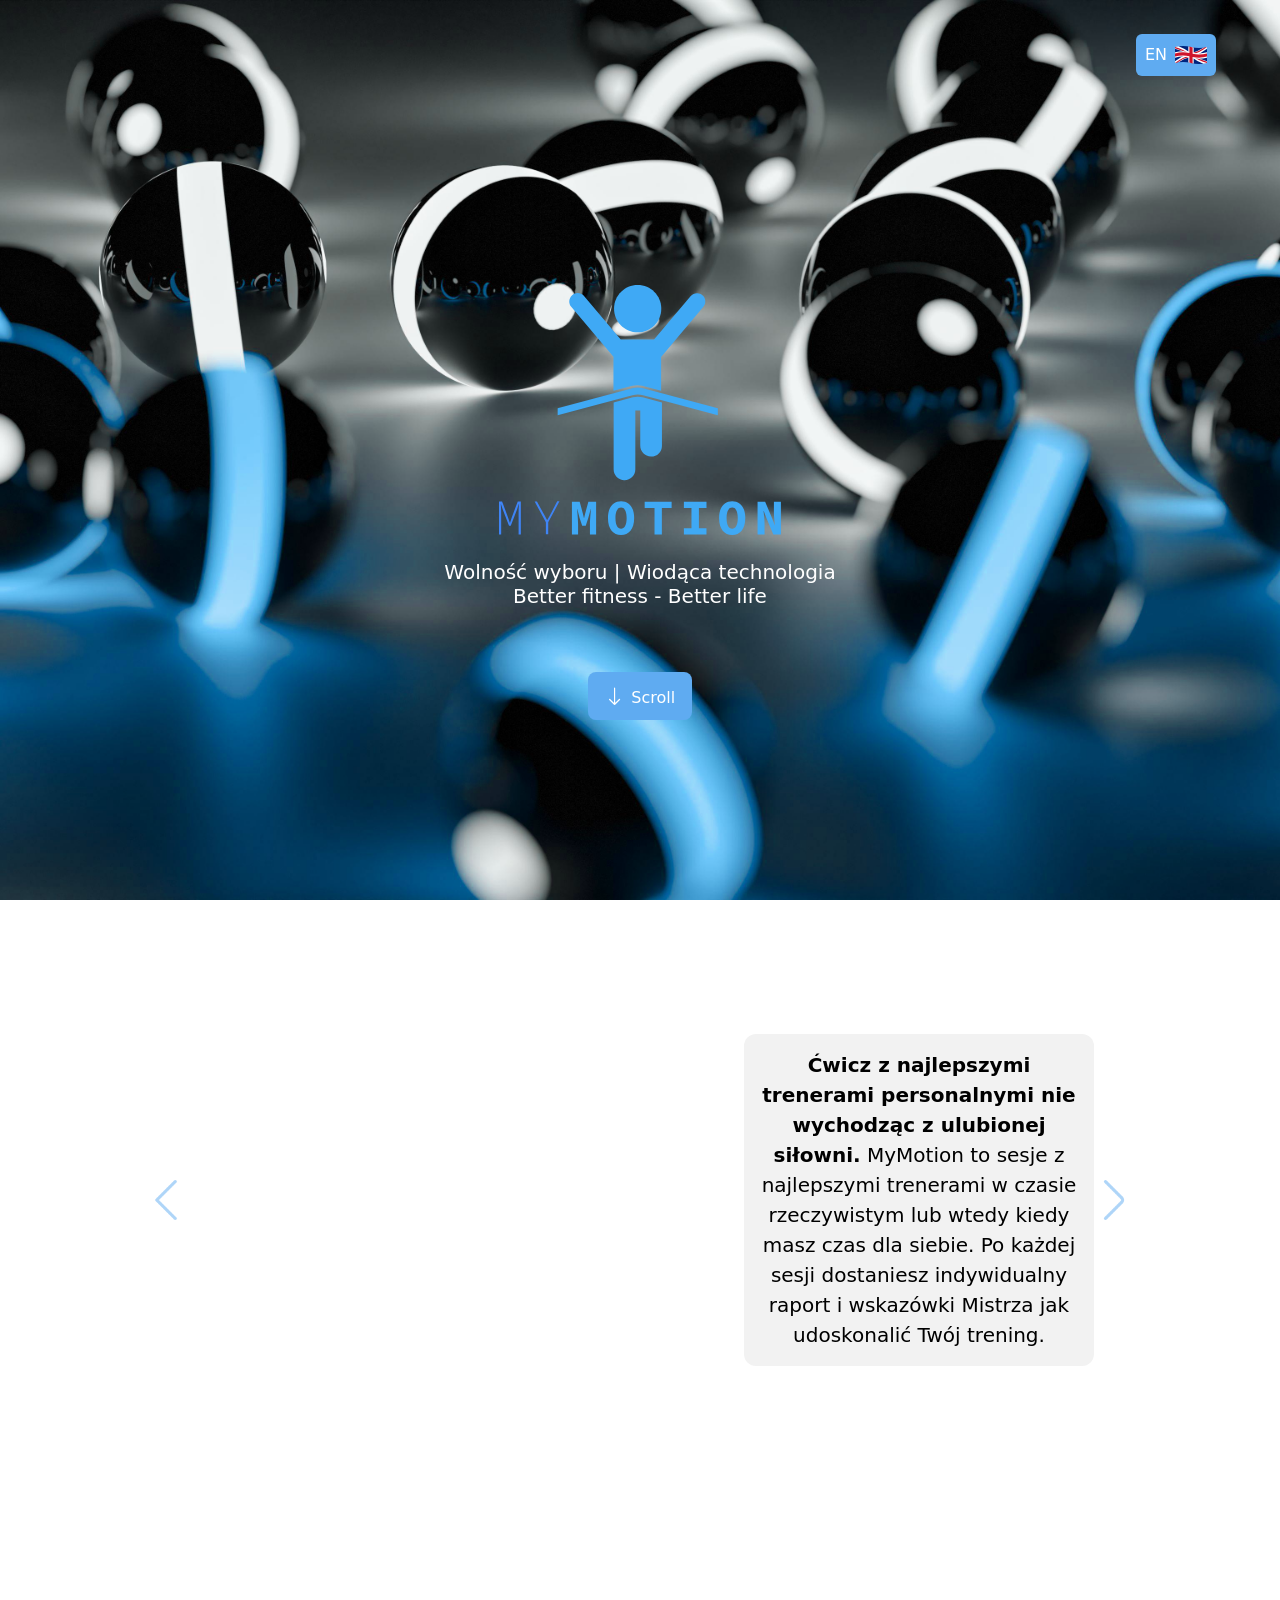
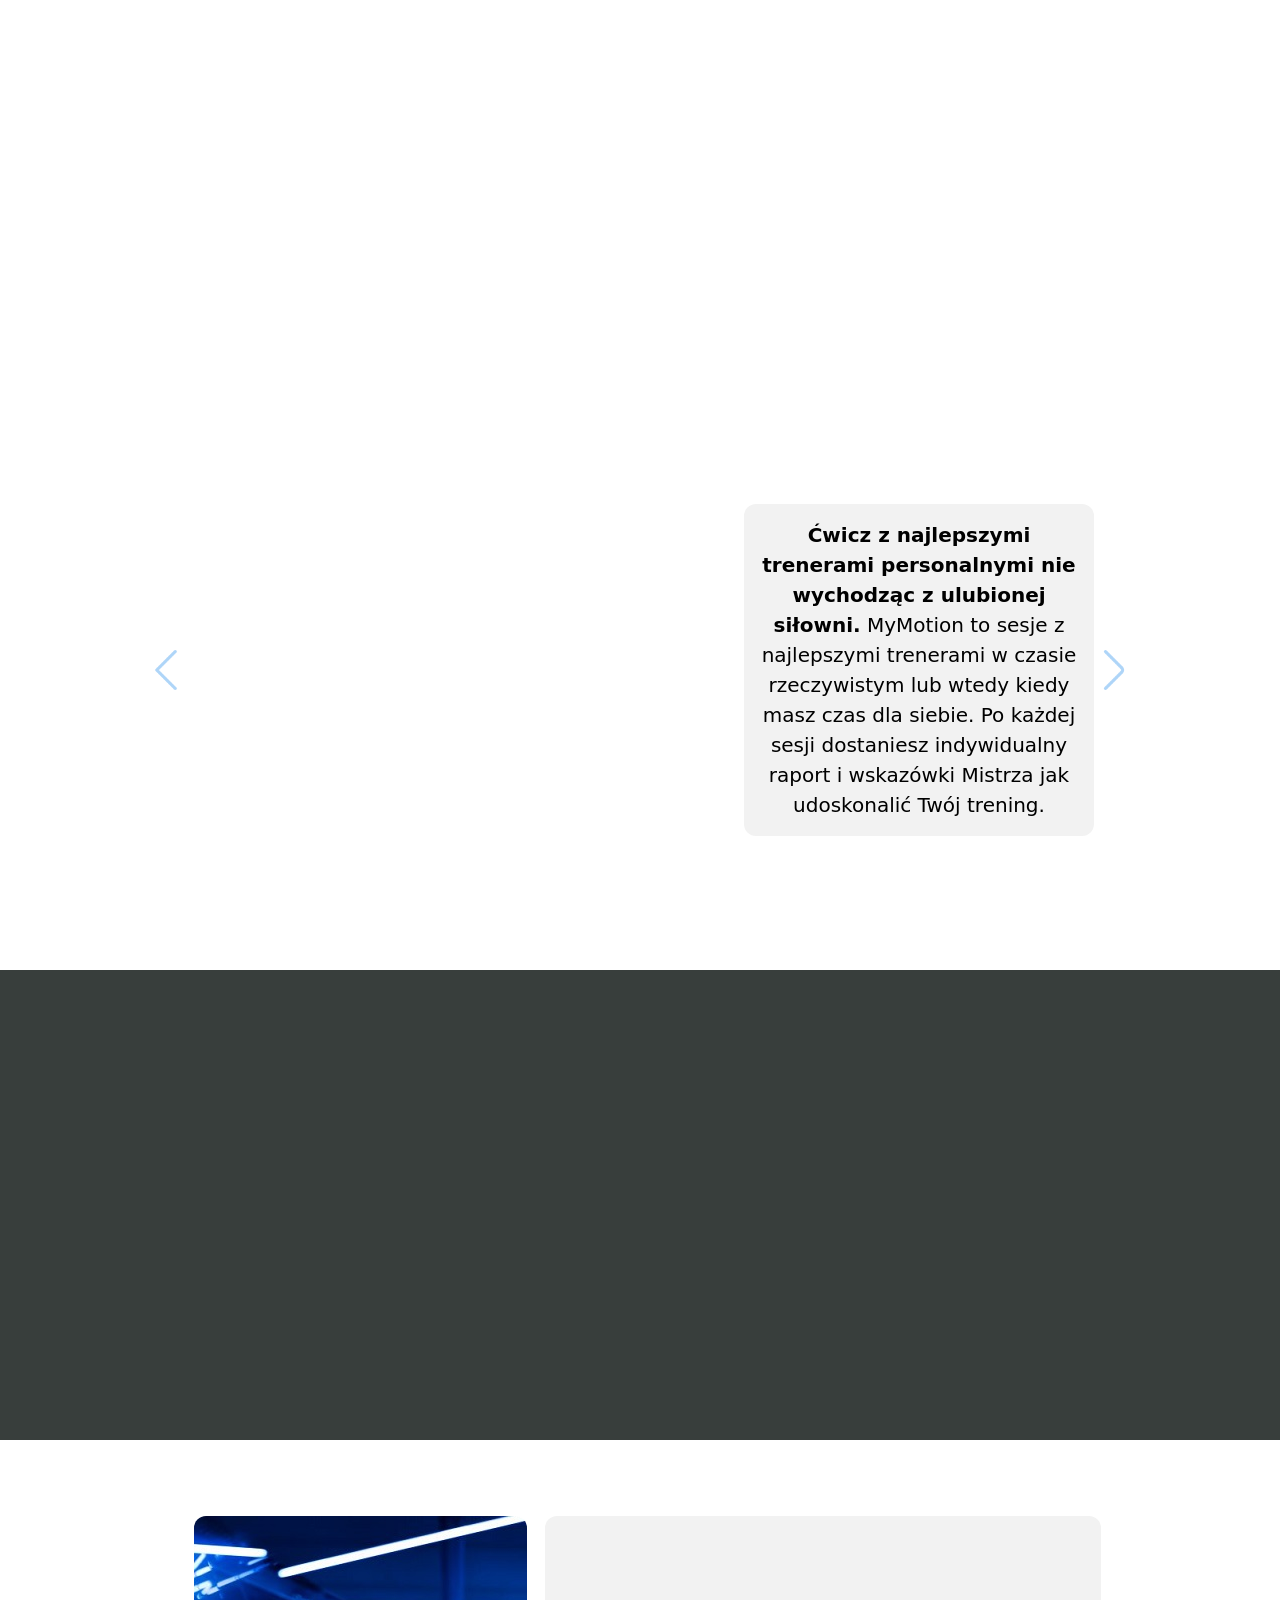
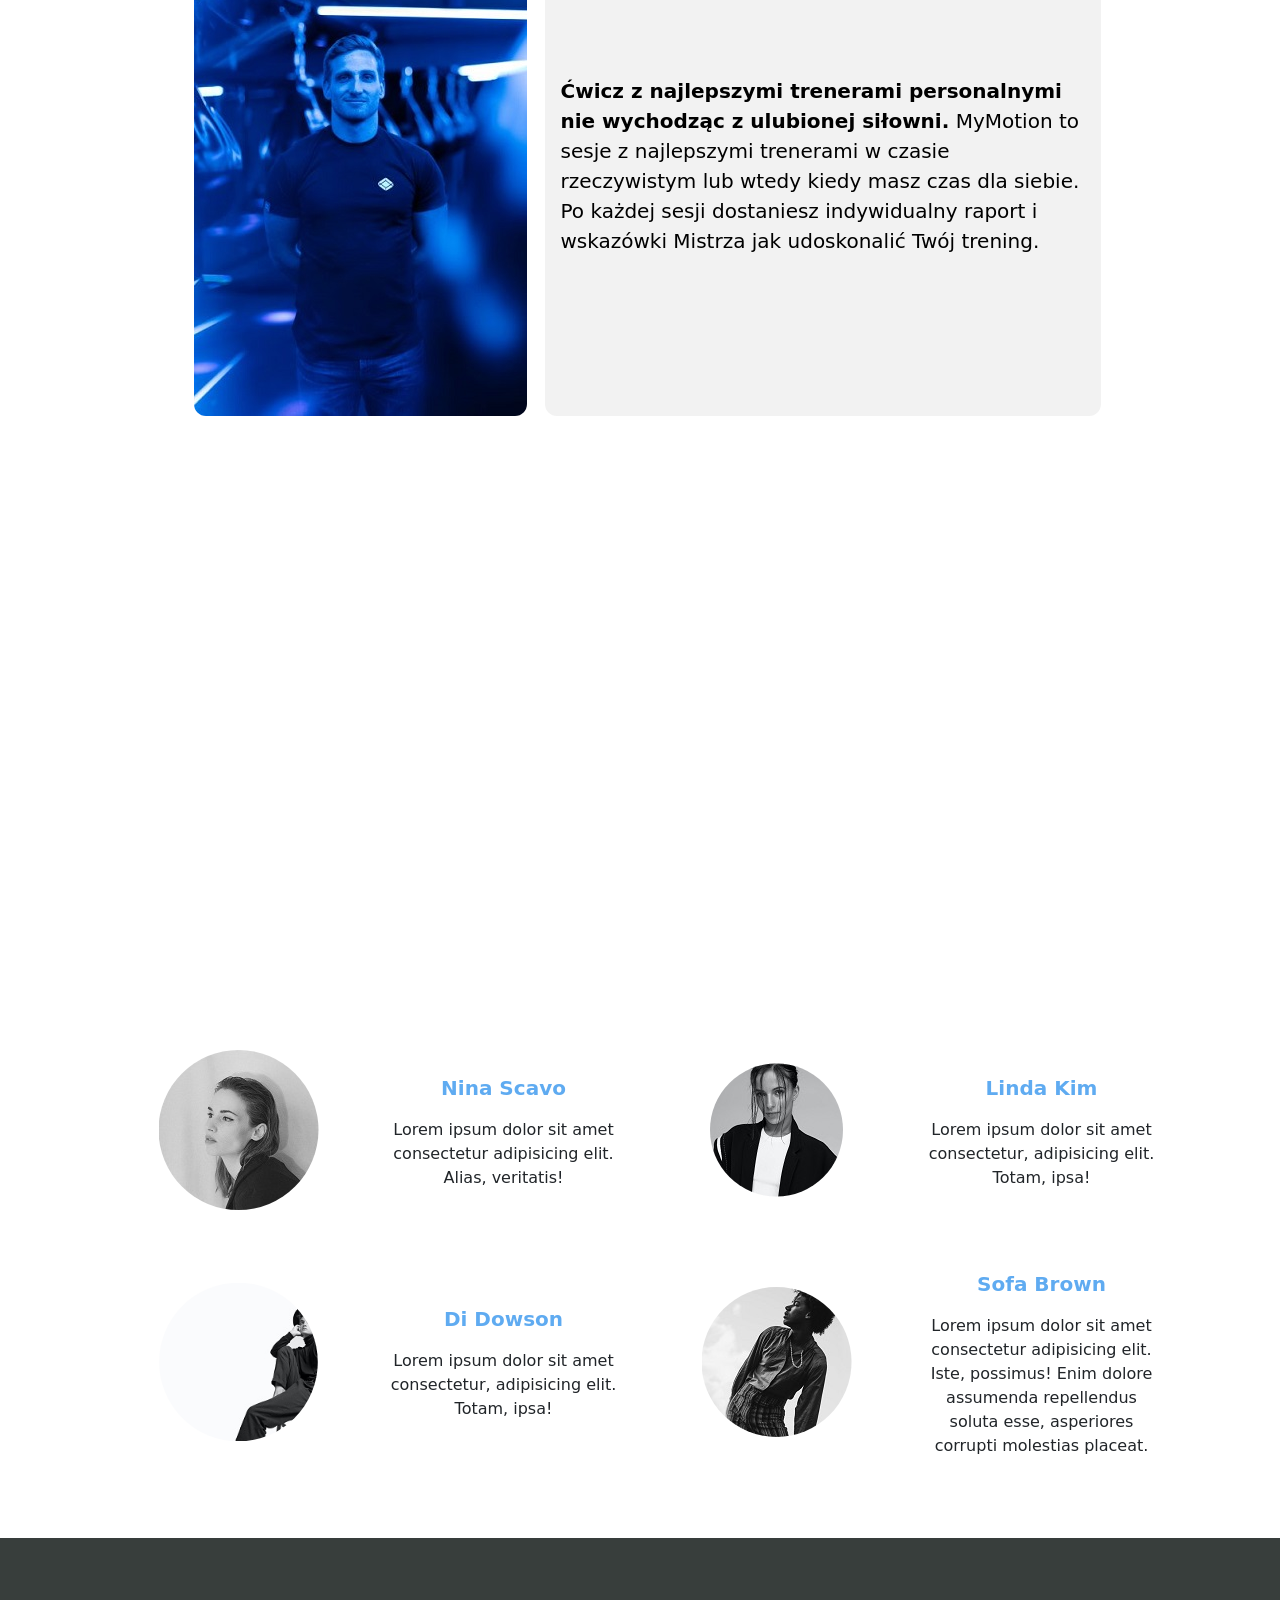
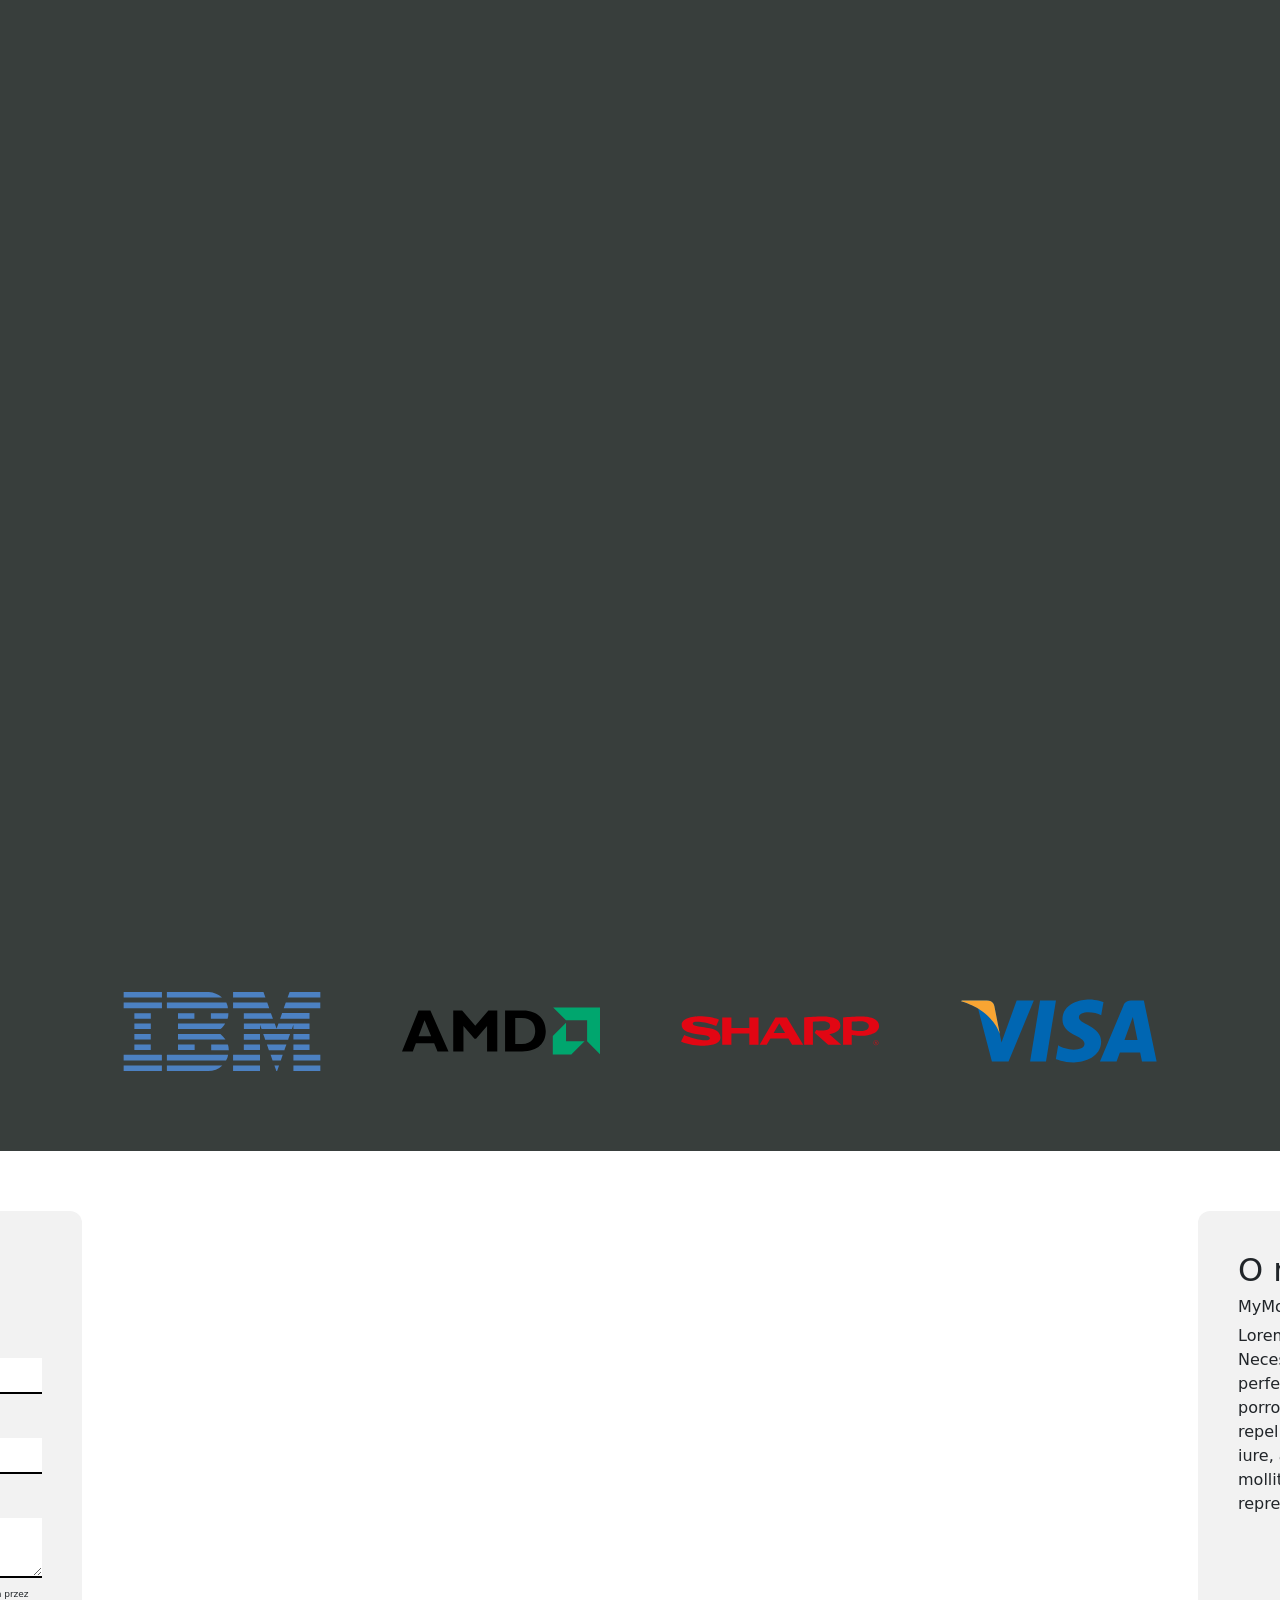
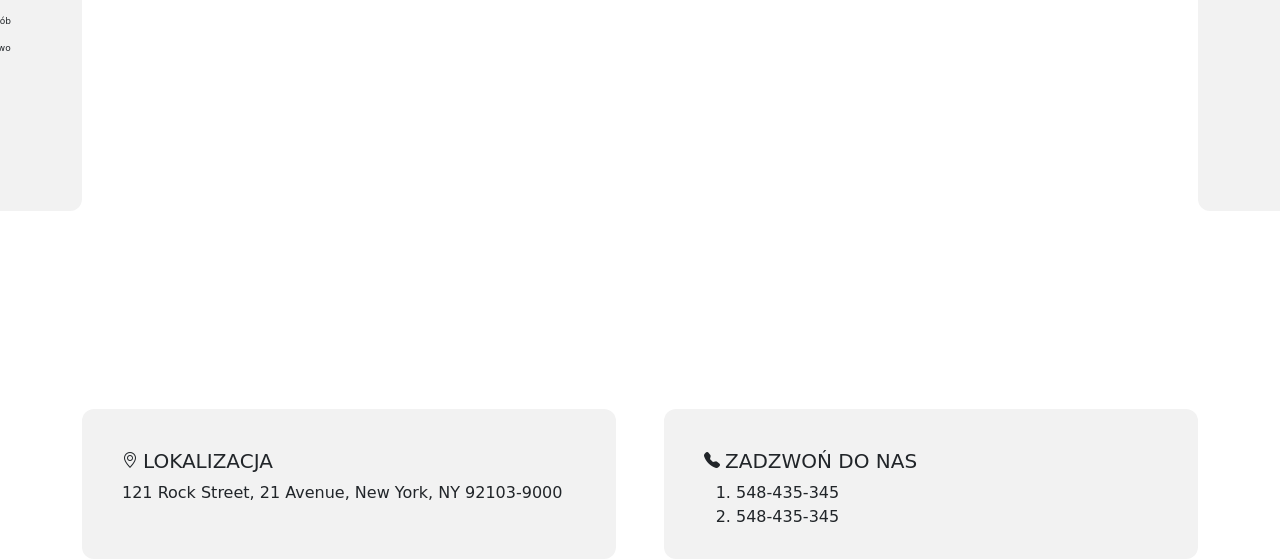
<file: index.html>
<!DOCTYPE html>
<html lang="pl">

<head>
    <meta charset="utf-8">
    <meta name="viewport" content="width=device-width, initial-scale=1, shrink-to-fit=no">
    <link href="https://cdn.jsdelivr.net/npm/bootstrap@5.0.2/dist/css/bootstrap.min.css" rel="stylesheet"
        integrity="sha384-EVSTQN3/azprG1Anm3QDgpJLIm9Nao0Yz1ztcQTwFspd3yD65VohhpuuCOmLASjC" crossorigin="anonymous">
    <link rel="stylesheet" href="https://cdn.jsdelivr.net/npm/bootstrap-icons@1.5.0/font/bootstrap-icons.css" />
    <link rel="stylesheet" href="./assets/style/main.css" />
    <link rel="stylesheet" href="https://unpkg.com/aos@next/dist/aos.css" />
    <title>My Motion</title>
</head>

<body>
    <div class="notifications" style="background-color: #28A745;" id="success">
       Udało Ci się wysłać maila!
    </div>
    <div class="notifications" style="background-color: #DC3545;" id="error">
        Nie udało Ci się wysłać maila, spróbuj ponownie!
    </div>

    <div id="loading">
        <div class="spinner-border" style="width: 3rem; height: 3rem;" role="status">
            <span class="visually-hidden">Loading...</span>
          </div>
    </div>

    <main>
        <section class="section-fold parallax">
            <nav class="navbar nav navbar-light text-white">
                <a class="btn p-2" href="indexEN.html" role="button">
                    <div class="row g-2">
                        <span class="col">EN</span>
                        <img src="./assets/icons/en.svg" class="col" alt="EN icon" style="max-width: 40px">
                    </div>
                </a>
            </nav>

            <div class="text-center">
                <img class="logo" src="./assets/img/koby_one_logo.svg" alt="MyMotion logo" />
                <h1>Wolność wyboru | Wiodąca technologia Better fitness - Better life</h1>
            </div>

            <a onClick="document.getElementById('first-slider').scrollIntoView();" class="btn btn-lg"
                role="button" data-aos="fade-up" data-aos-duration="2000" style=" position:absolute; bottom: 20vh">
                <i class="bi bi-arrow-down"></i>
                <span>Scroll</span>
            </a>
        </section>

        <section id="first-slider" class="section-slider">
            <div class="container">
                <div id="carouselExampleIndicators1" class="carousel slide" data-bs-ride="carousel">
                    <div class="carousel-inner">
                        <div class="carousel-item active">
                            <div class="d-flex justify-content-center align-items-center flex-row flex-wrap">
                                <video class="videos" style="padding: 15px; border-radius: 20px;" autoplay loop muted
                                    src="https://mdbcdn.b-cdn.net/img/video/Tropical.mp4">
                                </video>
                                <div class="describe-card video-text">
                                    <span class="text-default"><strong>Ćwicz z najlepszymi
                                            trenerami
                                            personalnymi nie
                                            wychodząc z ulubionej siłowni.</strong> MyMotion to sesje z
                                        najlepszymi trenerami w
                                        czasie rzeczywistym lub wtedy kiedy masz czas dla siebie. Po
                                        każdej
                                        sesji dostaniesz
                                        indywidualny raport i wskazówki Mistrza jak udoskonalić Twój
                                        trening.</span>
                                </div>
                            </div>
                        </div>
                        <div class="carousel-item">
                            <div class="d-flex justify-content-center align-items-center flex-row flex-wrap">
                                <div class="row justify-content-center align-items-center">
                                    <div class="col-12 p-3 col-lg-6" style="width: max-content">
                                        <div class="p-0 m-0 d-flex justify-content-center">
                                            <img src="./assets/img/trainer-photo1.jpg" class="img-fluid"
                                                style="border-radius: 12px;">
                                        </div>
                                    </div>
                                    <div class="col-12 col-lg-6">
                                        <div class="describe-card">
                                            <span class="text-default"><strong>Ćwicz z najlepszymi
                                                    trenerami
                                                    personalnymi nie
                                                    wychodząc z ulubionej siłowni.</strong> MyMotion to sesje z
                                                najlepszymi trenerami w
                                                czasie rzeczywistym lub wtedy kiedy masz czas dla siebie. Po każdej
                                                sesji dostaniesz
                                                indywidualny raport i wskazówki Mistrza jak udoskonalić Twój
                                                trening.</span>
                                        </div>
                                    </div>
                                </div>
                            </div>
                        </div>
                        <div class="carousel-item">
                            <div class="d-flex justify-content-center align-items-center flex-row flex-wrap">
                                <div class="row justify-content-center align-items-center">
                                    <div class="col-12 p-3 col-lg-6" style="width: max-content">
                                        <div class="p-0 m-0 d-flex justify-content-center">
                                            <img src="./assets/img/trainer-photo1.jpg" class="img-fluid"
                                                style="border-radius: 12px;">
                                        </div>
                                    </div>
                                    <div class="col-12 col-lg-6">
                                        <div class="describe-card">
                                            <span class="text-default"><strong>Ćwicz z najlepszymi
                                                    trenerami
                                                    personalnymi nie
                                                    wychodząc z ulubionej siłowni.</strong> MyMotion to sesje z
                                                najlepszymi trenerami w
                                                czasie rzeczywistym lub wtedy kiedy masz czas dla siebie. Po każdej
                                                sesji dostaniesz
                                                indywidualny raport i wskazówki Mistrza jak udoskonalić Twój
                                                trening.</span>
                                        </div>
                                    </div>
                                </div>
                            </div>
                        </div>
                    </div>
                    <button class="carousel-control-prev" type="button" data-bs-target="#carouselExampleIndicators1"
                        data-bs-slide="prev">
                        <img src="./assets/icons/arrow-left-icon.png" class="arrows" style="max-width: 40px;">
                        <span class="visually-hidden">Previous</span>
                    </button>
                    <button class="carousel-control-next" type="button" data-bs-target="#carouselExampleIndicators1"
                        data-bs-slide="next">
                        <img src="./assets/icons/arrow-right-icon.png" class="arrows" style="max-width: 40px;">
                        <span class="visually-hidden">Next</span>
                    </button>
                </div>
            </div>
        </section>

        <section class="section-advantages parallax">
            <div class="container">
                <div class="row row-cols-1 row-cols-md-2 row-cols-xl-4 g-lg-5 g-4 d-flex justify-content-center align-items-center" data-aos="fade-up"
                data-aos-duration="1500">
                    <div class="col">
                        <div class="describe-card">
                            <img src="./assets/icons/virtual-trainer-icon.png" class="m-3"
                                alt="virtual trainer icon">
                            <h5 class="m-3">Wirtualny Trener</h5>
                            <span class="m-3">Rozpoznaje ćwiczenie i liczbę powtórzeń.</span>
                        </div>
                    </div>
                    <div class="col">
                        <div class="describe-card">
                            <img src="./assets/icons/your-personal-coach-icon.png" class="m-3"
                                alt="your personal coach icon">
                            <h5 class="m-3">Twój osobisty coach</h5>
                            <span class="m-3">Osiągasz cel na swój sposób (your way).</span>
                        </div>
                    </div>
                    <div class="col">
                        <div class="describe-card">
                            <img src="./assets/icons/home-rehabilitation-icon.png" class="m-3"
                                alt="home rehabilitation icon">
                            <h5 class="m-3">Spersonalizowana domowa rehabilitacja</h5>
                            <span class="m-3">Wykorzystaj wiedzę ekspertów ćwicząc w domu.</span>
                        </div>
                    </div>
                    <div class="col">
                        <div class="describe-card">
                            <img src="./assets/icons/monitoring-progress-icon.png" class="m-3"
                                alt="monitoring progress icon">
                            <h5 class="m-3">Monitorowanie postępów</h5>
                            <span class="m-3">Uzyskaj szczegółowy raport z każdej sesji treningowej.</span>
                        </div>
                    </div>
                </div>
            </div>
        </section>

        <section id="second-slider" class="section-slider">
            <div class="container">
                <div id="carouselExampleIndicators2" class="carousel slide" data-bs-ride="carousel">
                    <div class="carousel-inner">
                        <div class="carousel-item active">
                            <div class="d-flex justify-content-center align-items-center flex-row flex-wrap">
                                <video class="videos" style="padding: 15px; border-radius: 20px;" autoplay loop muted
                                    src="https://mdbcdn.b-cdn.net/img/video/Tropical.mp4">
                                </video>
                                <div class="describe-card video-text">
                                    <span class="text-default"><strong>Ćwicz z najlepszymi
                                            trenerami
                                            personalnymi nie
                                            wychodząc z ulubionej siłowni.</strong> MyMotion to sesje z
                                        najlepszymi trenerami w
                                        czasie rzeczywistym lub wtedy kiedy masz czas dla siebie. Po
                                        każdej
                                        sesji dostaniesz
                                        indywidualny raport i wskazówki Mistrza jak udoskonalić Twój
                                        trening.</span>
                                </div>
                            </div>
                        </div>
                        <div class="carousel-item">
                            <div class="d-flex justify-content-center align-items-center flex-row flex-wrap">
                                <div class="row justify-content-center align-items-center">
                                    <div class="col-12 p-3 col-lg-6" style="width: max-content">
                                        <div class="p-0 m-0 d-flex justify-content-center">
                                            <img src="./assets/img/trainer-photo1.jpg" class="img-fluid"
                                                style="border-radius: 12px;">
                                        </div>
                                    </div>
                                    <div class="col-12 col-lg-6">
                                        <div class="describe-card">
                                            <span class="text-default"><strong>Ćwicz z najlepszymi
                                                    trenerami
                                                    personalnymi nie
                                                    wychodząc z ulubionej siłowni.</strong> MyMotion to sesje z
                                                najlepszymi trenerami w
                                                czasie rzeczywistym lub wtedy kiedy masz czas dla siebie. Po każdej
                                                sesji dostaniesz
                                                indywidualny raport i wskazówki Mistrza jak udoskonalić Twój
                                                trening.</span>
                                        </div>
                                    </div>
                                </div>
                            </div>
                        </div>
                        <div class="carousel-item">
                            <div class="d-flex justify-content-center align-items-center flex-row flex-wrap">
                                <div class="row justify-content-center align-items-center">
                                    <div class="col-12 p-3 col-lg-6" style="width: max-content">
                                        <div class="p-0 m-0 d-flex justify-content-center">
                                            <img src="./assets/img/trainer-photo1.jpg" class="img-fluid"
                                                style="border-radius: 12px;">
                                        </div>
                                    </div>
                                    <div class="col-12 col-lg-6">
                                        <div class="describe-card">
                                            <span class="text-default"><strong>Ćwicz z najlepszymi
                                                    trenerami
                                                    personalnymi nie
                                                    wychodząc z ulubionej siłowni.</strong> MyMotion to sesje z
                                                najlepszymi trenerami w
                                                czasie rzeczywistym lub wtedy kiedy masz czas dla siebie. Po każdej
                                                sesji dostaniesz
                                                indywidualny raport i wskazówki Mistrza jak udoskonalić Twój
                                                trening.</span>
                                        </div>
                                    </div>
                                </div>
                            </div>
                        </div>
                    </div>
                    <button class="carousel-control-prev" type="button" data-bs-target="#carouselExampleIndicators2"
                        data-bs-slide="prev">
                        <img src="./assets/icons/arrow-left-icon.png" class="arrows" style="max-width: 40px;">
                        <span class="visually-hidden">Previous</span>
                    </button>
                    <button class="carousel-control-next" type="button" data-bs-target="#carouselExampleIndicators2"
                        data-bs-slide="next">
                        <img src="./assets/icons/arrow-right-icon.png" class="arrows" style="max-width: 40px;">
                        <span class="visually-hidden">Next</span>
                    </button>
                </div>
            </div>
        </section>

        <section class="section-advantages" style="background-color: #383E3C">
            <div class="container">
                <div class="row row-cols-1 row-cols-md-2 row-cols-xl-4 g-lg-5 g-4 d-flex justify-content-center align-items-center" data-aos="fade-up" data-aos-duration="1500">
                    <div class="col">
                        <div class="describe-card p-3">
                            <img src="./assets/icons/kettlebell-icon.png" class="m-3"
                                alt="kettlebell icon">
                            <h5 class="m-3">Rozpoznanie ćwiczeń i obciążeń</h5>
                            <span class="m-3">MyMotion rozpozna jakie wykonujesz ćwiczenie i liczbę powtórzeń każdym
                                obciążeniem.</span>
                        </div>
                    </div>
                    <div class="col">
                        <div class="describe-card p-3">
                            <img src="./assets/icons/equipment-icon.png" class="m-3"
                                alt="equipment icon">
                            <h5 class="m-3">Personalizuj swój sprzęt</h5>
                            <span class="m-3">Zakup oryginalne obciążenia MyMotion lub wykorzystaj posiadany sprzęt.
                                Twój wybór.</span>
                        </div>
                    </div>
                    <div class="col">
                        <div class="describe-card p-3">
                            <img src="./assets/icons/person-circle-icon.png" class="m-3"
                                alt="person icon">
                            <h5 class="m-3">Ćwicz w swoim rytmie w ulubionej siłowni</h5>
                            <span class="m-3">Przełomowe narzędzie dla siłowni i sal gimnastycznych - wirtualny trener
                                personalny zawsze przy Tobie.</span>
                        </div>
                    </div>
                    <div class="col">
                        <div class="describe-card p-3">
                            <img src="./assets/icons/report-icon.png" class="m-3" alt="report icon">
                            <h5 class="m-3">Wiedza to potęga</h5>
                            <span class="m-3">Monitoruj postępy w najprostszy możliwy sposób z automatycznym raportem
                                MyMotion.</span>
                        </div>
                    </div>
                </div>
            </div>
        </section>

        <section class="section-gym-card">
            <div class="container">
                <div class="row g-1 justify-content-center align-items-center">
                    <div class="col-12 p-3 col-lg-6" style="width: max-content">
                        <div class="p-0 m-0 d-flex justify-content-center">
                            <img src="./assets/img/trainer-photo1.jpg" class="img-fluid" style="border-radius: 12px;">
                        </div>
                    </div>
                    <div class="col-12 col-lg-6">
                        <div class="describe-card">
                            <span class="text-default"><strong>Ćwicz z najlepszymi trenerami personalnymi nie
                                    wychodząc z ulubionej siłowni.</strong> MyMotion to sesje z najlepszymi trenerami w
                                czasie rzeczywistym lub wtedy kiedy masz czas dla siebie. Po każdej sesji dostaniesz
                                indywidualny raport i wskazówki Mistrza jak udoskonalić Twój trening.</span>
                        </div>
                    </div>
                </div>
            </div>
        </section>

        <section class="section-advantages parallax">
            <div class="container">
                <div class="row row-cols-1 row-cols-md-2 row-cols-xl-4 g-lg-5 g-4"  data-aos="fade-up" data-aos-duration="1500">
                    <div class="col">
                        <div class="describe-card">
                            <img src="./assets/icons/person-star-icon.png" class="m-3"
                                alt="person star icon">
                            <h5 class="m-3">Ćwicz zawsze z ulubionym trenerem</h5>
                            <span class="m-3">Możesz ćwiczyć w dowolnym miejscu z usługą MyMotion - rejestracja Twojego
                                ruchu trafi do wybranego trenera</span>
                        </div>
                    </div>
                    <div class="col">
                        <div class="describe-card">
                            <img src="./assets/icons/person-stars-icon.png" class="m-3"
                                alt="person with stars icon">
                            <h5 class="m-3">Mistrz jest jeden...w wielu miejscach na raz</h5>
                            <span class="m-3">Dołącz do treningu w dowolnym miejscu, gdzie transmitowana jest sesja
                                ćwiczeń.</span>
                        </div>
                    </div>
                    <div class="col">
                        <div class="describe-card">
                            <img src="./assets/icons/compare-icon.png" class="m-3" alt="compare icon">
                            <h5 class="m-3">Porównuj się z najlepszymi</h5>
                            <span class="m-3">Algorytm MyMotion zestawia Twój profil ruchu z wzorcem trenera.</span>
                        </div>
                    </div>
                    <div class="col">
                        <div class="describe-card">
                            <img src="./assets/icons/guidepost-icon.png" class="m-3"
                                alt="guidepost icon">
                            <h5 class="m-3">Obserwuj swoje postępy i korzystaj ze wskazówek trenera</h5>
                            <span class="m-3">Każdą sesję kończy szczegółowy raport Twoich postępów.</span>
                        </div>
                    </div>
                </div>
            </div>
        </section>

        <section class="section-recommendations">
            <div class="container">
                <div class="row g-2 d-flex justify-content-center align-items-center">
                    <div class="row col-lg-6 col-12 p-3 recommendations-container">
                        <div class="col-lg-6 col-12 recommendations-img">
                            <img src="./assets/img/rate1.jpg">
                        </div>
                        <div class="col-lg-6 col-12 recommendations-opinion">
                            <h5>Nina Scavo</h5>
                            <span>Lorem ipsum dolor sit amet consectetur adipisicing elit. Alias, veritatis!</span>
                        </div>
                    </div>
                    <div class="row col-lg-6 col-12 p-3 recommendations-container">
                        <div class="col-lg-6 col-12 recommendations-img">
                            <img src="./assets/img/rate2.jpeg" class="img-fluid">
                        </div>
                        <div class="col-lg-6 col-12 recommendations-opinion">
                            <h5>Linda Kim</h5>
                            <span>Lorem ipsum dolor sit amet consectetur, adipisicing elit. Totam, ipsa!</span>
                        </div>
                    </div>
                    <div class="row col-lg-6 col-12 p-3 recommendations-container">
                        <div class="col-lg-6 col-12 recommendations-img">
                            <img src="./assets/img/rate3.jpg" class="img-fluid">
                        </div>
                        <div class="col-lg-6 col-12 recommendations-opinion">
                            <h5>Di Dowson</h5>
                            <span>Lorem ipsum dolor sit amet consectetur, adipisicing elit. Totam, ipsa!</span>
                        </div>
                    </div>
                    <div class="row col-lg-6 col-12 p-3 recommendations-container">
                        <div class="col-lg-6 col-12 recommendations-img">
                            <img src="./assets/img/rate4.jpeg" class="img-fluid">
                        </div>
                        <div class="col-lg-6 col-12 recommendations-opinion">
                            <h5>Sofa Brown</h5>
                            <span>Lorem ipsum dolor sit amet consectetur adipisicing elit. Iste, possimus! Enim dolore
                                assumenda repellendus soluta esse, asperiores corrupti molestias placeat.
                            </span>
                        </div>
                    </div>
                </div>
            </div>
        </section>

        <section class="section-technologies">
            <div class="d-flex flex-column flex-wrap justify-content-center">
                <div class="container technology-cards-container">
                    <div class="technology-card-first-theme" data-aos="fade-right" data-aos-duration="1000">
                        <div class="icons-technology-container">
                            <img src="./assets/icons/artifical-inteligence-icon.png" alt="artifical inteligence">
                        </div>
                        <h5>Zaawansowany Algorytm widzenia Maszynowego</h5>
                        <span>Usługa MyMotion działa dzięki technologii widzenia maszynowego i wykorzystania sztucznej
                            inteligencji do analizy obrazu. Twoje ciało jest najlepszym kontrolerem, jedynym interfejsem
                            jakiego potrzebujesz.
                            Sterujesz treningiem, sesją jogi i rehabilitacją wyłącznie ruchem Twojego ciała. MyMotion
                            rozpozna Twoje intencje.</span>
                    </div>
                    <div class="technology-card-second-theme" data-aos="fade-right" data-aos-duration="1000">
                        <div class="icons-technology-container">
                            <img src="./assets/icons/database-icon.png" alt="database">
                        </div>
                        <h5>Stale Rosnąca Baza Wzorców Ćwiczeń</h5>
                        <span>Automatyczna ocena ruchu użytkownika i porównanie ze wzorcem umożliwia identyfikację
                            wykonanych ćwiczeń. Koniec z ciągłym przerywaniem w celu wyboru ćwiczeń. Ćwicz w swoim
                            rytmie. MyMotion rozpozna wykonywane ćwiczenie, liczbę powtórzeń, oceni zakres ruchu i
                            udzieli wskazówek jak poprawić ćwiczenie.</span>
                    </div>
                    <div class="technology-card-first-theme"  data-aos="fade-right" data-aos-duration="1000">
                        <div class="icons-technology-container">
                            <img src="./assets/icons/bulb-icon.png" alt="bulb">
                        </div>
                        <h5>Dwie Technologie MyMotion Na Miarę Twoich Potrzeb</h5>
                        <span>Do ćwiczeń w domu potrzebujesz wyłącznie smartfonu lub tabletu. Pojedyncza kamera
                            wystarczy żebyś mógł korzystać z MyMotion.Wszystko dzięki niezwykle efektywnym algorytmom
                            sztucznej inteligencji. Monitoruj całą strefę dzięki naszej autorskiej technologii
                            inteligentnych kamer. To rozwiązanie dla siłowni, sal fitness i sal gimnastycznych.</span>
                    </div>
                </div>
                <div class="container technology-cards-container">
                    <div class="technology-card-second-theme" data-aos="fade-left" data-aos-duration="1000" >
                        <div class="icons-technology-container">
                            <img src="./assets/icons/people-icon.png" alt="people">
                        </div>
                        <h5>Równoczesna Rejestracja Ruchu Więcej Niż Jednej Osoby</h5>
                        <span>MyMotion dla siłowni i sal fitness to system inteligentnych kamer, które śledzą postępy
                            każdej osoby w strefie. Każda osoba
                            otrzyma indywidualny raport z ćwiczeń i wskazówki. MyMotion to najbardziej efektwyny,
                            wirtualny trener personalny. Jakie ćwiczenia wykonałeś, ile powtórzeń, z jakim obciążeniem i
                            w jakim czasie - MyMotion zapamięta to wszystko, żebyś Ty mógł skupić się wyłącznie na
                            celu.</span>
                    </div>
                    <div class="technology-card-first-theme" data-aos="fade-left" data-aos-duration="1000">
                        <div class="icons-technology-container">
                            <img src="./assets/icons/target-icon.png" alt="target">
                        </div>
                        <h5>Unikalny Model Ćwiczeń Zorientowany Na Celu</h5>
                        <span>Przestań ćwiczyć jakbyś był niewolnikiem zasad innych ludzi. MyMotion to system, który
                            ogeruje wolność jak nigdy wcześniej. Wykonuj ćwiczenia w swoim rytmie, w takiej kolejności
                            jakiej lubisz. MyMotion dopilnuje, żebyś osiągnął swój cel w zaplanowanym czasie.</span>
                    </div>
                    <div class="technology-card-second-theme" data-aos="fade-left" data-aos-duration="1000">
                        <div class="icons-technology-container">
                            <img src="./assets/icons/arrows-icon.png" alt="arrows">
                        </div>
                        <h5>Dwukierunkowa Transmisja Sesji Treningowych Efektywna Jak Nigdy Wcześniej </h5>
                        <span>Jesteś trenerem personalnym lub prowadzisz treningi dla grup zorganizowanych? MyMotion nie
                            pozwoli Ci, żeby ograniczała Cię wielkość sali ćwiczeń. Transmisja Motion+ przekazuje Twój
                            obraz w dowolne miejsce na świecie - od teraz Twoi fani mogą ćwiczyć z Tobą w lokalnych
                            salach gimnastycznych. MyMotion porówna sesje ćwiczeń każdego użytkownika z Twoim wzorcem
                            ruchu. Dwukierunkowa transmisja Motion+ pozwoli Ci śledzić postępy użytkowników. jesteś
                            przecież jednynym trenerem jakiego potrzebują Twoi fani.</span>
                    </div>
                </div>
            </div>
        </section>

        <section class="section-partners">
            <div class="container partners-container">
                <div class="partner-image-container">
                    <img src="./assets/icons/19.svg">
                </div>
                <div class="partner-image-container">
                    <img src="./assets/icons/20.svg">
                </div>
                <div class="partner-image-container">
                    <img src="./assets/icons/21.svg">
                </div>
                <div class="partner-image-container">
                    <img src="./assets/icons/22.svg">
                </div>
            </div>
        </section>

        <section class="section-contact">
            <div class="container">
                <div class="row g-lg-5 g-4">
                    <div class="col-12 col-lg-6">
                        <div class="contact-card" data-aos="slide-right" data-aos-duration="2000">
                            <form class="form-card" id="contactForm" action="#" method="POST" >
                                <h3>SKONTAKTUJ SIĘ Z NAMI</h3>
                                <label for="fullName">Imię i nazwisko</label>
                                <input type="text" id="fullName" name="fullName"
                                    placeholder="Wpisz swoje imię i nazwisko" required>
                                <label for="email">Email</label>
                                <input type="email" id="email" name="email" placeholder="Wpisz swój email" required>
                                <label for="content">Wiadomość</label>
                                <textarea required id="content" name="content"></textarea>
                                <div class="d-flex flex-row">
                                    <input type="checkbox" id="checkBox" required style="width: 10px; height:10px">
                                    <label for="checkBox" style="font-size:9px">Wyrażam zgodę na przetwarzanie swoich
                                        danych osobowych w celach kontaktowych przez (nazwa) z siedzibą w (miejscowość),
                                        Polska, zgodnie z Rozporządzeniem Parlamentu Europejskiego i Rady (UE) 2016/679
                                        z dnia 27 kwietnia 2016 r. w sprawie ochrony osób fizycznych w związku z
                                        przetwarzaniem danych osobowych i w sprawie swobodnego przepływu takich danych
                                        („RODO”). Świadom(a) jestem faktu, że przysługuje mi prawo cofnięcia zgody na
                                        przetwarzanie moich danych, ich sprostowania, usunięcia czy ograniczenia
                                        przetwarzania.</label>
                                </div>
                                <input class="btn btn-primary" type="submit" value="Wyślij" style="width: 100px"> 
                            </form>
                        </div>
                    </div>
                    <div class="col-12 col-lg-6">
                        <div class="contact-card" data-aos="slide-left" data-aos-duration="2000">
                            <div class="about-us-card">
                                <h2 class="text-left" t>O nas</h2>
                                <h6>MyMotion</h6>
                                <span>Lorem ipsum dolor, sit amet consectetur adipisicing elit. Necessitatibus asperiores doloremque provident labore, perferendis  dolor repudiandae atque dolore. Explicabo porro, tempore aut sit a eos tenetur voluptatibus alias repellat accusamus? Repellat   deserunt quibusdam, et iure, alias cum iste praesentium rem nisi distinctio eos mollitia nam corporis perferendis vero possimus   reprehenderit.</span>
                            </div>
                        </div>
                    </div>
                    <div class="col-12 col-lg-6">
                        <div class="contact-card" data-aos="slide-up" data-aos-duration="2000">
                            <div class="info-card">
                                <div class="d-flex flex-row">
                                    <i class="bi bi-geo-alt"></i>
                                    <h5>LOKALIZACJA</h5>
                                </div>
                                <span>121 Rock Street, 21 Avenue, New York, NY 92103-9000</span>
                            </div>
                        </div>
                    </div>
                    <div class="col-12 col-lg-6">
                        <div class="contact-card" data-aos="slide-up" data-aos-duration="2000">
                            <div class="info-card">
                                <div class="d-flex flex-row">
                                    <i class="bi bi-telephone-fill"></i>
                                    <h5>ZADZWOŃ DO NAS</h5>
                                </div>
                                <ul>
                                    <li>548-435-345</li>
                                    <li>548-435-345</li>
                                </ul>
                            </div>
                        </div>
                    </div>
                </div>
            </div>
        </section>
    </main>

    <footer>

    </footer>

    <script src="https://unpkg.com/aos@next/dist/aos.js"></script>
    <script>
      AOS.init({disable: 'mobile'});
    </script>
</body>

</html>
<script src="https://code.jquery.com/jquery-3.3.1.min.js"
    integrity="sha256-FgpCb/KJQlLNfOu91ta32o/NMZxltwRo8QtmkMRdAu8=" crossorigin="anonymous"></script>
<script src="https://cdn.jsdelivr.net/npm/bootstrap@5.0.2/dist/js/bootstrap.bundle.min.js"
    integrity="sha384-MrcW6ZMFYlzcLA8Nl+NtUVF0sA7MsXsP1UyJoMp4YLEuNSfAP+JcXn/tWtIaxVXM"
    crossorigin="anonymous"></script>   
<script src="./assets/main.js"></script>
<script src="sendMail.js" type="text/javascript"></script>
</file>
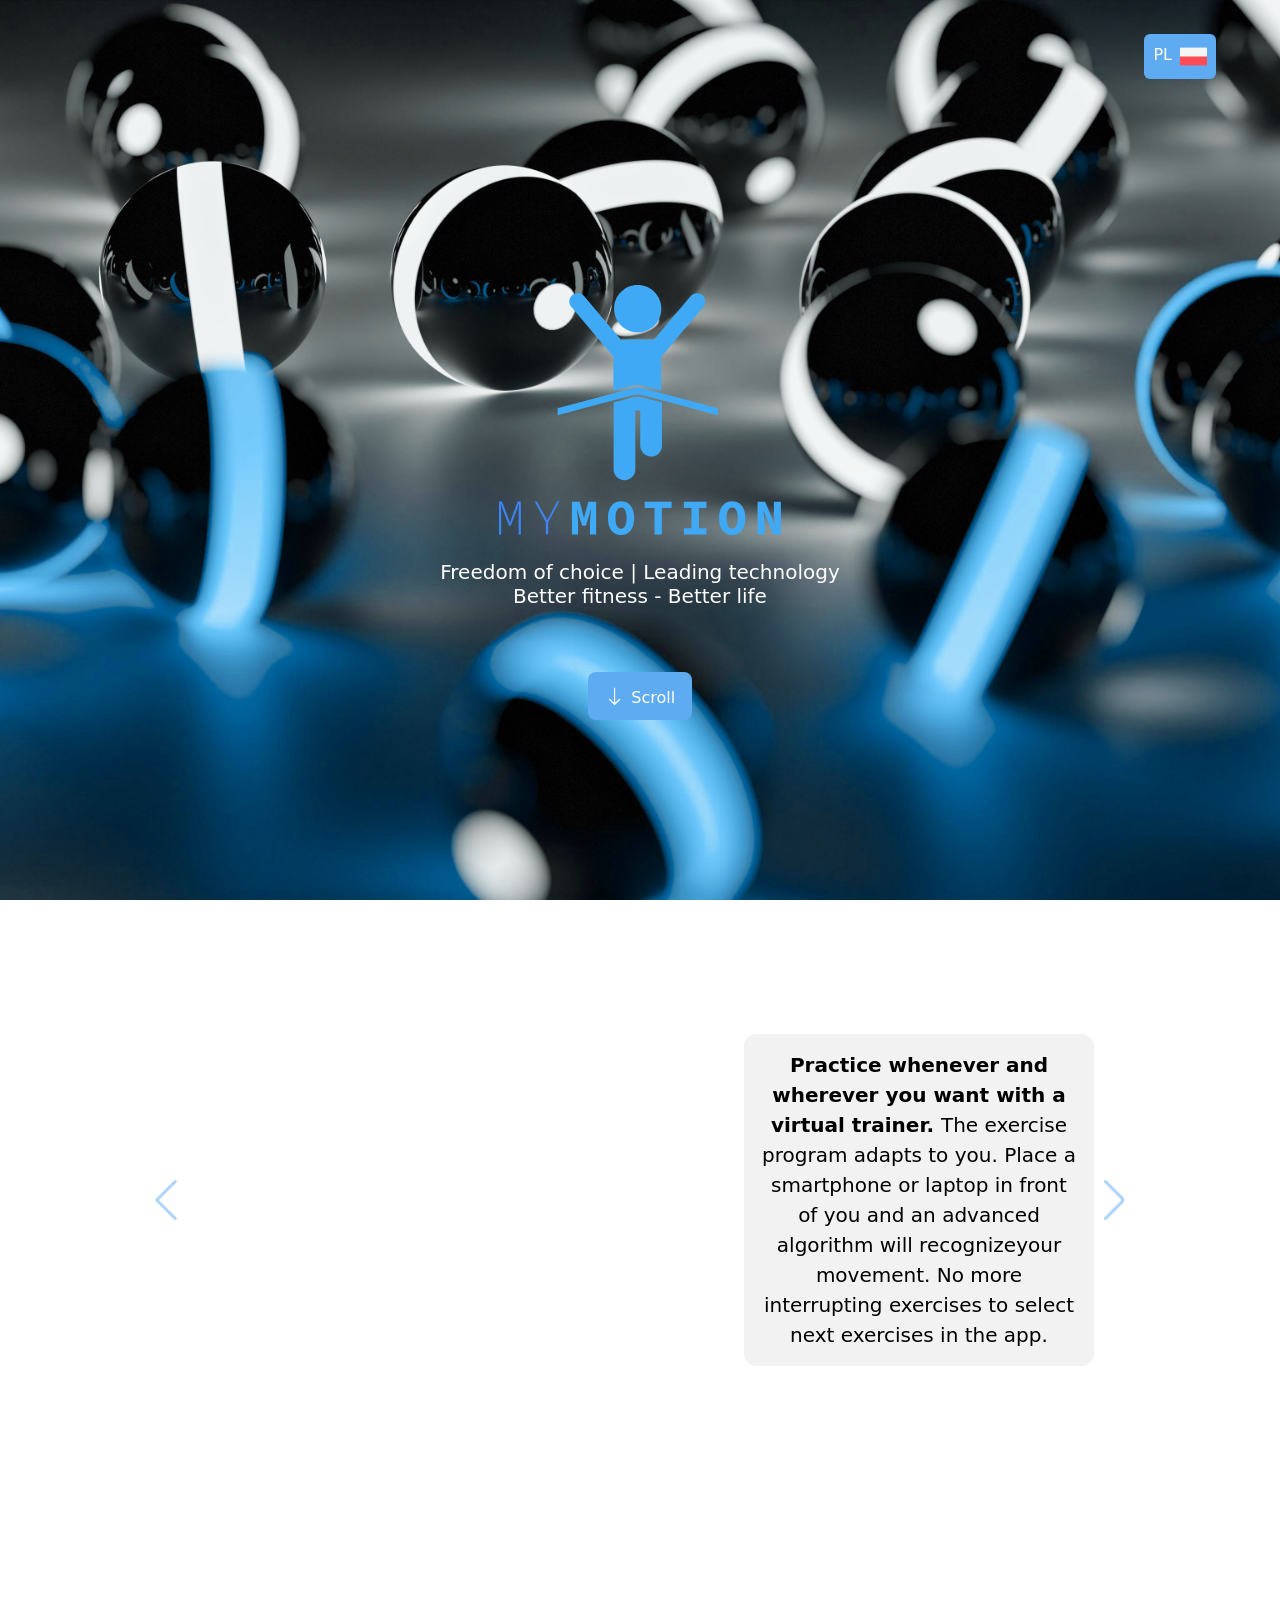
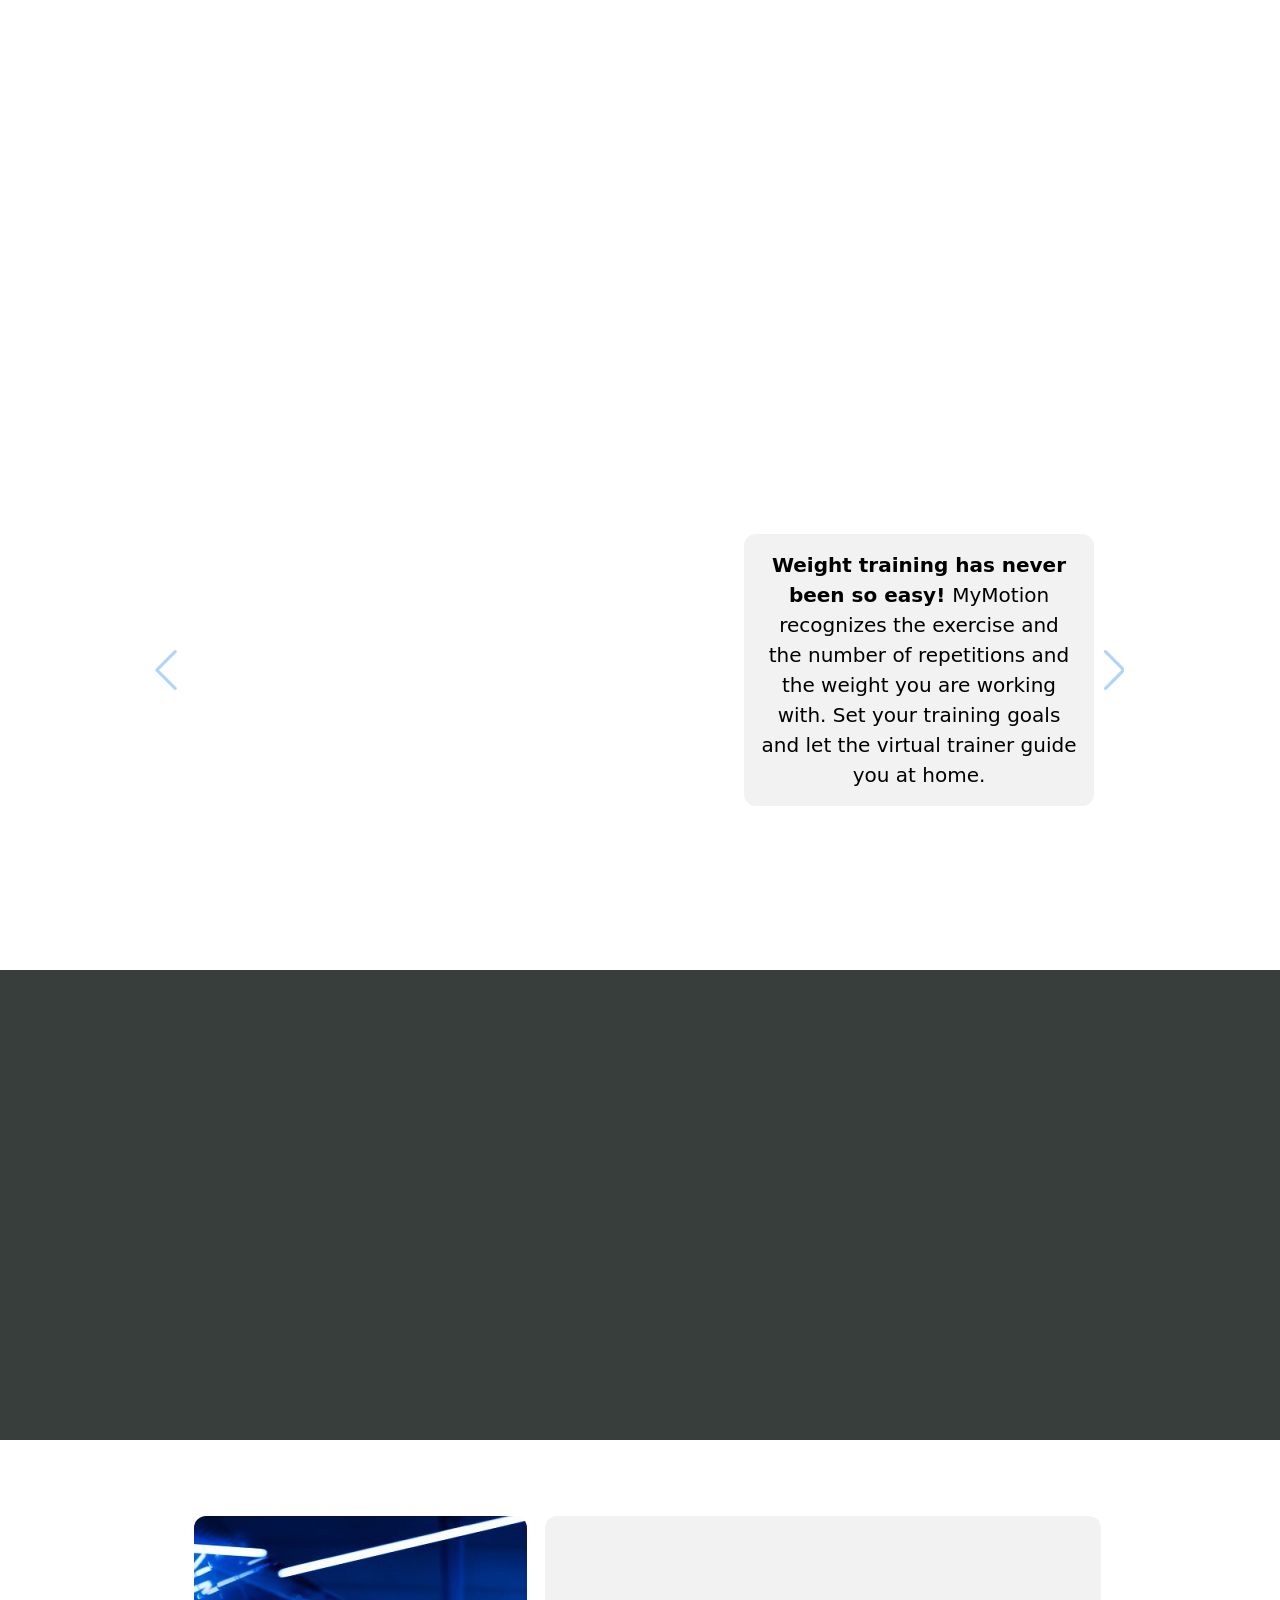
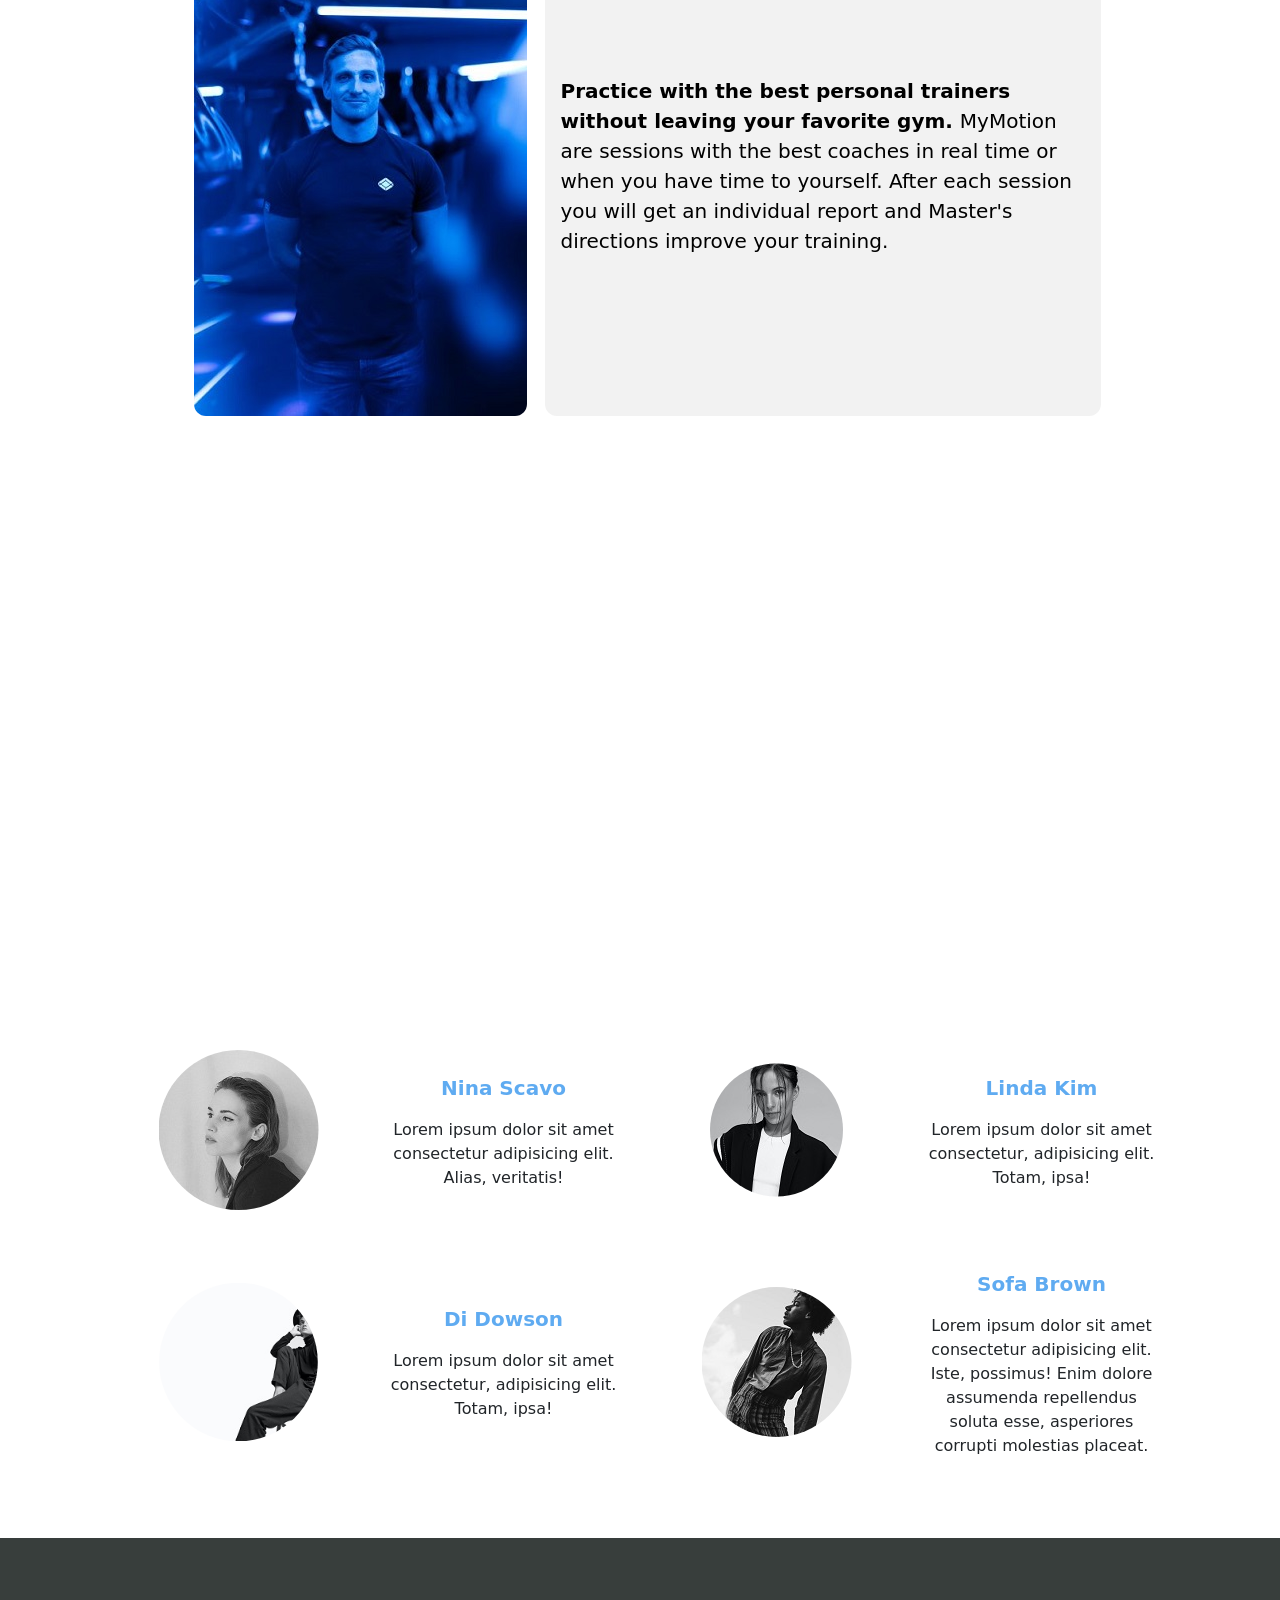
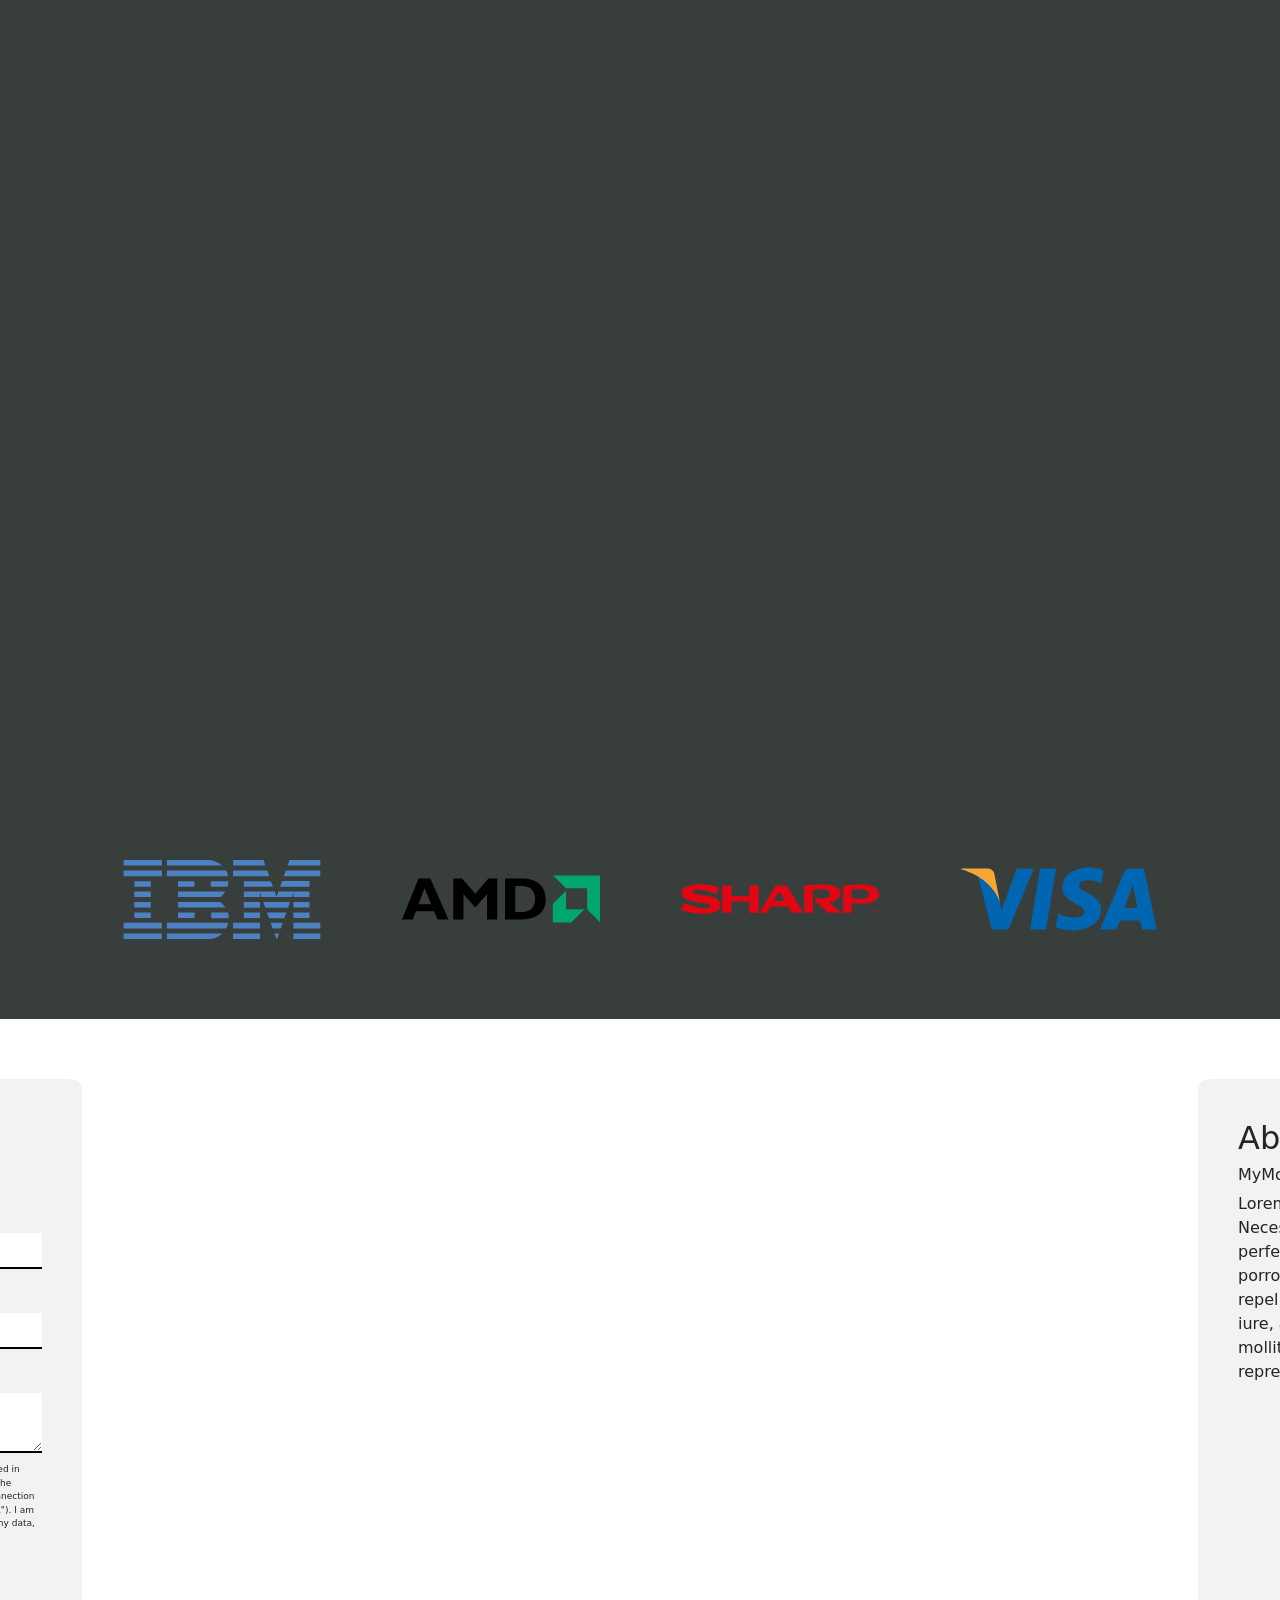
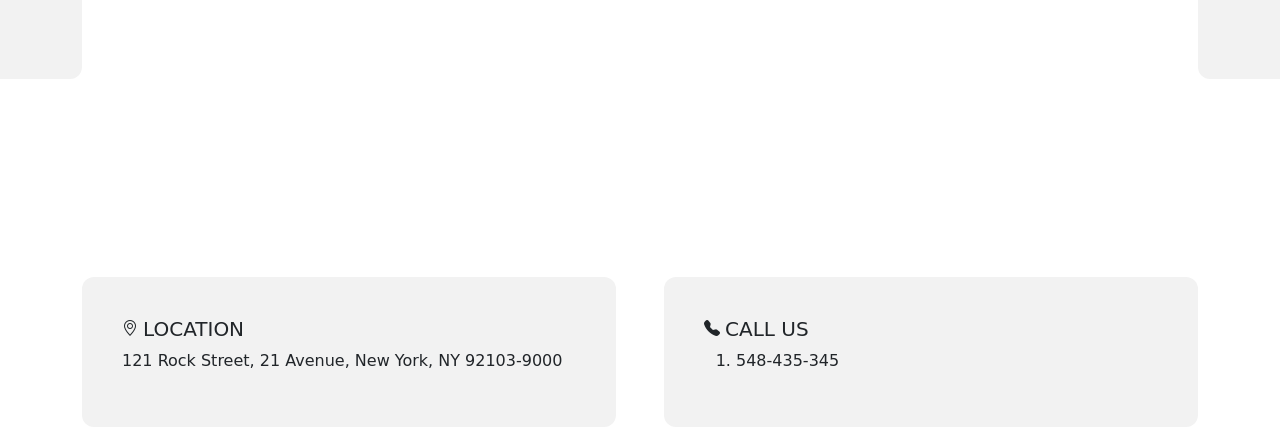
<file: indexEN.html>
<!DOCTYPE html>
<html lang="pl">

<head>
    <meta charset="utf-8">
    <meta name="viewport" content="width=device-width, initial-scale=1, shrink-to-fit=no">
    <link href="https://cdn.jsdelivr.net/npm/bootstrap@5.0.2/dist/css/bootstrap.min.css" rel="stylesheet"
        integrity="sha384-EVSTQN3/azprG1Anm3QDgpJLIm9Nao0Yz1ztcQTwFspd3yD65VohhpuuCOmLASjC" crossorigin="anonymous">
    <link rel="stylesheet" href="https://cdn.jsdelivr.net/npm/bootstrap-icons@1.5.0/font/bootstrap-icons.css" />
    <link rel="stylesheet" href="./assets/style/main.css" />
    <link rel="stylesheet" href="https://unpkg.com/aos@next/dist/aos.css" />
    <title>My Motion EN</title>
</head>

<body>
    <div class="notifications" style="background-color: #28A745;" id="success">
        You just sent the email!
    </div>
    <div class="notifications" style="background-color: #DC3545;" id="error">
        You failed to send your email, please try again!
    </div>

    <div id="loading">
        <div class="spinner-border" style="width: 3rem; height: 3rem;" role="status">
            <span class="visually-hidden">Loading...</span>
          </div>
    </div>

    <main>
        <section class="section-fold parallax">
            <nav class="navbar nav navbar-light text-white">
                <a class="btn p-2" href="index.html" role="button">
                    <div class="row g-2">
                        <span class="col">PL</span>
                        <img src="./assets/icons/pl.png" class="col" alt="PL icon" style="max-width: 35px;">
                    </div>
                </a>
            </nav>

            <div class="text-center">
                <img class="logo" src="./assets/img/koby_one_logo.svg" alt="MyMotion logo" />
                <h1>Freedom of choice | Leading technology Better fitness - Better life</h1>
            </div>

            <a onClick="document.getElementById('first-slider').scrollIntoView();" class="btn btn-lg"
                role="button" data-aos="fade-up" data-aos-duration="2000" style=" position:absolute; bottom: 20vh">
                <i class="bi bi-arrow-down"></i>
                <span>Scroll</span>
            </a>
        </section>

        <section id="first-slider" class="section-slider">
            <div class="container">
                <div id="carouselExampleIndicators1" class="carousel slide" data-bs-ride="carousel">
                    <div class="carousel-inner">
                        <div class="carousel-item active">
                            <div class="d-flex justify-content-center align-items-center flex-row flex-wrap">
                                <video class="videos" style="padding: 15px; border-radius: 20px;" autoplay loop muted
                                    src="https://mdbcdn.b-cdn.net/img/video/Tropical.mp4">
                                </video>
                                <div class="describe-card video-text">
                                    <span class="text-default"><strong>Practice whenever and wherever you want with a virtual trainer. </strong> 
                                        The exercise program adapts to you. Place a smartphone or laptop in front of you and an advanced algorithm will recognizeyour movement. No more interrupting exercises to select next exercises in the app.</span>
                                </div>
                            </div>
                        </div>
                        <div class="carousel-item">
                            <div class="d-flex justify-content-center align-items-center flex-row flex-wrap">
                                <div class="row justify-content-center align-items-center">
                                    <div class="col-12 p-3 col-lg-6" style="width: max-content">
                                        <div class="p-0 m-0 d-flex justify-content-center">
                                            <img src="./assets/img/trainer-photo1.jpg" class="img-fluid"
                                                style="border-radius: 12px;">
                                        </div>
                                    </div>
                                    <div class="col-12 col-lg-6">
                                        <div class="describe-card">
                                            <span class="text-default"><strong>Your personal yogi is waiting for you at every moment.</strong> Our machine vision algorithms recognize pose, suggest how to improve the pose, and generate a detailed report after each session.</span>
                                        </div>
                                    </div>
                                </div>
                            </div>
                        </div>
                        <div class="carousel-item">
                            <div class="d-flex justify-content-center align-items-center flex-row flex-wrap">
                                <div class="row justify-content-center align-items-center">
                                    <div class="col-12 p-3 col-lg-6" style="width: max-content">
                                        <div class="p-0 m-0 d-flex justify-content-center">
                                            <img src="./assets/img/trainer-photo1.jpg" class="img-fluid"
                                                style="border-radius: 12px;">
                                        </div>
                                    </div>
                                    <div class="col-12 col-lg-6">
                                        <div class="describe-card">
                                            <span class="text-default"><strong>Home rehabilitation has never been so friendly.</strong> MyMotion is a comprehensive tailored rehabilitation to your needs. Our experts will define individual health goals for you. Advanced algorithm will evaluate range of motion and number of repetitions for each exercise. Achieve your goals your way.</span>
                                        </div>
                                    </div>
                                </div>
                            </div>
                        </div>
                    </div>
                    <button class="carousel-control-prev" type="button" data-bs-target="#carouselExampleIndicators1"
                        data-bs-slide="prev">
                        <img src="./assets/icons/arrow-left-icon.png" class="arrows" style="max-width: 40px;">
                        <span class="visually-hidden">Previous</span>
                    </button>
                    <button class="carousel-control-next" type="button" data-bs-target="#carouselExampleIndicators1"
                        data-bs-slide="next">
                        <img src="./assets/icons/arrow-right-icon.png" class="arrows" style="max-width: 40px;">
                        <span class="visually-hidden">Next</span>
                    </button>
                </div>
            </div>
        </section>

        <section class="section-advantages parallax">
            <div class="container">
                <div class="row row-cols-1 row-cols-md-2 row-cols-xl-4 g-lg-5 g-4 d-flex justify-content-center align-items-center" data-aos="fade-up"
                data-aos-duration="1500">
                    <div class="col">
                        <div class="describe-card">
                            <img src="./assets/icons/virtual-trainer-icon.png" class="m-3"
                                alt="virtual trainer icon">
                            <h5 class="m-3">Virtual trainer</h5>
                            <span class="m-3">Recognizes the exercise and the number of repetitions.</span>
                        </div>
                    </div>
                    <div class="col">
                        <div class="describe-card">
                            <img src="./assets/icons/your-personal-coach-icon.png" class="m-3"
                                alt="your personal coach icon">
                            <h5 class="m-3">Your personal coach</h5>
                            <span class="m-3">You achieve the goal your way.</span>
                        </div>
                    </div>
                    <div class="col">
                        <div class="describe-card">
                            <img src="./assets/icons/home-rehabilitation-icon.png" class="m-3"
                                alt="home rehabilitation icon">
                            <h5 class="m-3">Personalised home rehabilitation</h5>
                            <span class="m-3">Use expert knowledge by practicing at home.</span>
                        </div>
                    </div>
                    <div class="col">
                        <div class="describe-card">
                            <img src="./assets/icons/monitoring-progress-icon.png" class="m-3"
                                alt="monitoring progress icon">
                            <h5 class="m-3">Monitoring progress</h5>
                            <span class="m-3">Get a detailed report of each training session.</span>
                        </div>
                    </div>
                </div>
            </div>
        </section>

        <section id="second-slider" class="section-slider">
            <div class="container">
                <div id="carouselExampleIndicators2" class="carousel slide" data-bs-ride="carousel">
                    <div class="carousel-inner">
                        <div class="carousel-item active">
                            <div class="d-flex justify-content-center align-items-center flex-row flex-wrap">
                                <video class="videos" style="padding: 15px; border-radius: 20px;" autoplay loop muted
                                    src="https://mdbcdn.b-cdn.net/img/video/Tropical.mp4">
                                </video>
                                <div class="describe-card video-text">
                                    <span class="text-default"><strong>Weight training has never been so easy! </strong>MyMotion recognizes the exercise and the number of repetitions and the weight you are working with. Set your training goals and let the virtual trainer guide you at home.</span>
                                </div>
                            </div>
                        </div>
                        <div class="carousel-item">
                            <div class="d-flex justify-content-center align-items-center flex-row flex-wrap">
                                <div class="row justify-content-center align-items-center">
                                    <div class="col-12 p-3 col-lg-6" style="width: max-content">
                                        <div class="p-0 m-0 d-flex justify-content-center">
                                            <img src="./assets/img/trainer-photo1.jpg" class="img-fluid"
                                                style="border-radius: 12px;">
                                        </div>
                                    </div>
                                    <div class="col-12 col-lg-6">
                                        <div class="describe-card">
                                            <span class="text-default"><strong>When you exercise, focus only on the goal. Leave the rest to MyMotion. </strong>  By visiting a gym or gymnasium with MyMotion you will get a report on the exercises performed along with the load and number of  MyMotion monitors yours progress.</span>
                                        </div>
                                    </div>
                                </div>
                            </div>
                        </div>
                    </div>
                    <button class="carousel-control-prev" type="button" data-bs-target="#carouselExampleIndicators2"
                        data-bs-slide="prev">
                        <img src="./assets/icons/arrow-left-icon.png" class="arrows" style="max-width: 40px;">
                        <span class="visually-hidden">Previous</span>
                    </button>
                    <button class="carousel-control-next" type="button" data-bs-target="#carouselExampleIndicators2"
                        data-bs-slide="next">
                        <img src="./assets/icons/arrow-right-icon.png" class="arrows" style="max-width: 40px;">
                        <span class="visually-hidden">Next</span>
                    </button>
                </div>
            </div>
        </section>

        <section class="section-advantages" style="background-color: #383E3C">
            <div class="container">
                <div class="row row-cols-1 row-cols-md-2 row-cols-xl-4 g-lg-5 g-4 d-flex justify-content-center align-items-center" data-aos="fade-up" data-aos-duration="1500">
                    <div class="col">
                        <div class="describe-card p-3">
                            <img src="./assets/icons/kettlebell-icon.png" class="m-3"
                                alt="kettlebell icon">
                            <h5 class="m-3">Recognition of exercises and loads</h5>
                            <span class="m-3">MyMotion recognizes what exercise you are doing and the number of repetitions with each load.</span>
                        </div>
                    </div>
                    <div class="col">
                        <div class="describe-card p-3">
                            <img src="./assets/icons/equipment-icon.png" class="m-3"
                                alt="equipment icon">
                            <h5 class="m-3">Personalize your equipment</h5>
                            <span class="m-3">Purchase original MyMotion loads or use existing equipment. your choice.</span>
                        </div>
                    </div>
                    <div class="col">
                        <div class="describe-card p-3">
                            <img src="./assets/icons/person-circle-icon.png" class="m-3"
                                alt="person icon">
                            <h5 class="m-3">Work out to your rhythm at your favorite gym</h5>
                            <span class="m-3">A breakthrough tool for the gym - a virtual personal trainer always with you.</span>
                        </div>
                    </div>
                    <div class="col">
                        <div class="describe-card p-3">
                            <img src="./assets/icons/report-icon.png" class="m-3" alt="report icon">
                            <h5 class="m-3">Knowledge is power</h5>
                            <span class="m-3">Monitor your progress as easily as possible with the automatic MyMotion report.</span>
                        </div>
                    </div>
                </div>
            </div>
        </section>

        <section class="section-gym-card">
            <div class="container">
                <div class="row g-1 justify-content-center align-items-center">
                    <div class="col-12 p-3 col-lg-6" style="width: max-content">
                        <div class="p-0 m-0 d-flex justify-content-center">
                            <img src="./assets/img/trainer-photo1.jpg" class="img-fluid" style="border-radius: 12px;">
                        </div>
                    </div>
                    <div class="col-12 col-lg-6">
                        <div class="describe-card">
                            <span class="text-default"><strong>Practice with the best personal trainers without leaving your favorite gym. </strong>MyMotion are sessions with the best coaches in real time or when you have time to yourself. After each session you will get an individual report and Master's directions improve your training.</span>
                        </div>
                    </div>
                </div>
            </div>
        </section>

        <section class="section-advantages parallax">
            <div class="container">
                <div class="row row-cols-1 row-cols-md-2 row-cols-xl-4 g-lg-5 g-4"  data-aos="fade-up" data-aos-duration="1500">
                    <div class="col">
                        <div class="describe-card">
                            <img src="./assets/icons/person-star-icon.png" class="m-3"
                                alt="person star icon">
                            <h5 class="m-3">Always practice with your favorite trainer</h5>
                            <span class="m-3">You can practice anywhere with the My Motion service - the registration of your movement will go to the selected trainer.</span>
                        </div>
                    </div>
                    <div class="col">
                        <div class="describe-card">
                            <img src="./assets/icons/person-stars-icon.png" class="m-3"
                                alt="person with stars icon">
                            <h5 class="m-3">There is one Master ... in many places at once</h5>
                            <span class="m-3">Join your workout anywhere your exercise session is broadcast.</span>
                        </div>
                    </div>
                    <div class="col">
                        <div class="describe-card">
                            <img src="./assets/icons/compare-icon.png" class="m-3" alt="compare icon">
                            <h5 class="m-3">Compare yourself with the best</h5>
                            <span class="m-3">The MyMotion algorithm matches your movement profile against the trainer's pattern.</span>
                        </div>
                    </div>
                    <div class="col">
                        <div class="describe-card">
                            <img src="./assets/icons/guidepost-icon.png" class="m-3"
                                alt="guidepost icon">
                            <h5 class="m-3">Watch your progress and follow the coach's tips</h5>
                            <span class="m-3">Each session ends with a detailed progress report.</span>
                        </div>
                    </div>
                </div>
            </div>
        </section>

        <section class="section-recommendations">
            <div class="container">
                <div class="row g-2 d-flex justify-content-center align-items-center">
                    <div class="row col-lg-6 col-12 p-3 recommendations-container">
                        <div class="col-lg-6 col-12 recommendations-img">
                            <img src="./assets/img/rate1.jpg">
                        </div>
                        <div class="col-lg-6 col-12 recommendations-opinion">
                            <h5>Nina Scavo</h5>
                            <span>Lorem ipsum dolor sit amet consectetur adipisicing elit. Alias, veritatis!</span>
                        </div>
                    </div>
                    <div class="row col-lg-6 col-12 p-3 recommendations-container">
                        <div class="col-lg-6 col-12 recommendations-img">
                            <img src="./assets/img/rate2.jpeg" class="img-fluid">
                        </div>
                        <div class="col-lg-6 col-12 recommendations-opinion">
                            <h5>Linda Kim</h5>
                            <span>Lorem ipsum dolor sit amet consectetur, adipisicing elit. Totam, ipsa!</span>
                        </div>
                    </div>
                    <div class="row col-lg-6 col-12 p-3 recommendations-container">
                        <div class="col-lg-6 col-12 recommendations-img">
                            <img src="./assets/img/rate3.jpg" class="img-fluid">
                        </div>
                        <div class="col-lg-6 col-12 recommendations-opinion">
                            <h5>Di Dowson</h5>
                            <span>Lorem ipsum dolor sit amet consectetur, adipisicing elit. Totam, ipsa!</span>
                        </div>
                    </div>
                    <div class="row col-lg-6 col-12 p-3 recommendations-container">
                        <div class="col-lg-6 col-12 recommendations-img">
                            <img src="./assets/img/rate4.jpeg" class="img-fluid">
                        </div>
                        <div class="col-lg-6 col-12 recommendations-opinion">
                            <h5>Sofa Brown</h5>
                            <span>Lorem ipsum dolor sit amet consectetur adipisicing elit. Iste, possimus! Enim dolore
                                assumenda repellendus soluta esse, asperiores corrupti molestias placeat.
                            </span>
                        </div>
                    </div>
                </div>
            </div>
        </section>

        <section class="section-technologies">
            <div class="d-flex flex-column flex-wrap justify-content-center">
                <div class="container technology-cards-container">
                    <div class="technology-card-first-theme" data-aos="fade-right" data-aos-duration="1000">
                        <div class="icons-technology-container">
                            <img src="./assets/icons/artifical-inteligence-icon.png" alt="artifical inteligence">
                        </div>
                        <h5>Advanced machine vision algorithm</h5>
                        <span>The MyMotion service works thanks to machine vision technology and the use of artificial intelligence to analyze the image. Your body is the best controller, the only interface you need. You control the training, yoga session and rehabilitation only with the movement of your body. MyMotion will recognize your intentions.</span>
                    </div>
                    <div class="technology-card-second-theme" data-aos="fade-right" data-aos-duration="1000">
                        <div class="icons-technology-container">
                            <img src="./assets/icons/database-icon.png" alt="database">
                        </div>
                        <h5>A CONSTANTLY GROWING BASE OF EXERCISE PATTERNS</h5>
                        <span>Automatic evaluation of the user's movement and comparison with the pattern enables the identification of performed exercises. No more constantly interrupting to choose exercises. Practice in your own rhythm. MyMotion will recognize the exercise you are doing, the number of repetitions you are doing, assess your range of motion and give you tips on how to improve your exercise.</span>
                    </div>
                    <div class="technology-card-first-theme"  data-aos="fade-right" data-aos-duration="1000">
                        <div class="icons-technology-container">
                            <img src="./assets/icons/bulb-icon.png" alt="bulb">
                        </div>
                        <h5>TWO MyMotion TECHNOLOGIES TO MEET YOUR NEEDS</h5>
                        <span>You only need a smartphone or tablet to exercise at home. A single camera is enough for you to use MyMotion.
                            All thanks to extremely effective artificial intelligence algorithms. Monitor the entire zone thanks to our proprietary
                            smart camera technology. It is a solution for gyms and fitness rooms.</span>
                    </div>
                </div>
                <div class="container technology-cards-container">
                    <div class="technology-card-second-theme" data-aos="fade-left" data-aos-duration="1000" >
                        <div class="icons-technology-container">
                            <img src="./assets/icons/people-icon.png" alt="people">
                        </div>
                        <h5>SIMULTANEOUS MOVEMENT RECORDING OF MORE THAN ONE PERSON</h5>
                        <span>MyMotion for gyms and fitness rooms is a system of intelligent cameras that track the progress of everyone in the zone. Each person
                            will receive an individual exercise report and guidance. MyMotion is the most effective virtual personal trainer.
                            What exercises you did, how many repetitions, with what load and at what time - MyMotion will remember all of this so that you can focus only on the goal.</span>
                    </div>
                    <div class="technology-card-first-theme" data-aos="fade-left" data-aos-duration="1000">
                        <div class="icons-technology-container">
                            <img src="./assets/icons/target-icon.png" alt="target">
                        </div>
                        <h5>UNIQUE PURPOSE-ORIENTED EXERCISE MODEL</h5>
                        <span>Stop practicing as if you were a slave to other people's principles. MyMotion is a system that gains freedom like never before.
                            Do the exercises at your own pace, in the order you like. MyMotion will make sure you reach your goal on time.</span>
                    </div>
                    <div class="technology-card-second-theme" data-aos="fade-left" data-aos-duration="1000">
                        <div class="icons-technology-container">
                            <img src="./assets/icons/arrows-icon.png" alt="arrows">
                        </div>
                        <h5>BIDIRECTIONAL TRANSMISSION OF THE TRAINING SESSION AS EFFECTIVE AS NEVER BEFORE</h5>
                        <span>Are you a personal trainer or do you conduct trainings for organized groups? MyMotion will not let you be limited by the size of the gym. Motion + broadcast transmits your image anywhere in the world - now your fans can train with you in local gyms.
                            MyMotion will compare each user's exercise sessions against your movement pattern. Two-way Motion + transmission will allow you to track the progress of users. after all, you are the only coach your fans need.</span>
                    </div>
                </div>
            </div>
        </section>

        <section class="section-partners">
            <div class="container partners-container">
                <div class="partner-image-container">
                    <img src="./assets/icons/19.svg">
                </div>
                <div class="partner-image-container">
                    <img src="./assets/icons/20.svg">
                </div>
                <div class="partner-image-container">
                    <img src="./assets/icons/21.svg">
                </div>
                <div class="partner-image-container">
                    <img src="./assets/icons/22.svg">
                </div>
            </div>
        </section>

        <section class="section-contact">
            <div class="container">
                <div class="row g-lg-5 g-4">
                    <div class="col-12 col-lg-6">
                        <div class="contact-card" data-aos="slide-right" data-aos-duration="2000">
                            <form class="form-card" id="contactForm" action="#" method="POST">
                                <h3>CONTACT US</h3>
                                <label for="fullName">Full name</label>
                                <input type="text" id="fullName" name="fullName"
                                    placeholder="Enter your full name" required>
                                <label for="email">Email</label>
                                <input type="email" id="email" name="email" placeholder="Enter your email" required>
                                <label for="content">Message</label>
                                <textarea required id="content" name="content"></textarea>
                                <div class="d-flex flex-row">
                                    <input type="checkbox" id="checkBox" required style="width: 10px; height:10px">
                                    <label for="checkBox" style="font-size:9px">I consent to the processing of my personal data for contact purposes by (name) based in (city), Poland, in accordance with the Regulation of the European Parliament and of the Council (EU) 2016/679 of 27 April 2016 on the protection of natural persons in in connection with the processing of personal data and on the free movement of such data ("GDPR"). I am aware of the fact that I have the right to withdraw my consent to the processing of my data, rectify it, delete it or limit processing.</label>
                                </div>
                                <input class="btn btn-primary" type="submit" value="SEND" style="width: 100px">
                            </form>
                        </div>
                    </div>
                    <div class="col-12 col-lg-6">
                        <div class="contact-card" data-aos="slide-left" data-aos-duration="2000">
                            <div class="about-us-card">
                                <h2 class="text-left">About us</h2>
                                <h6>MyMotion</h6>
                                <span>Lorem ipsum dolor, sit amet consectetur adipisicing elit. Necessitatibus asperiores doloremque provident labore, perferendis  dolor repudiandae atque dolore. Explicabo porro, tempore aut sit a eos tenetur voluptatibus alias repellat accusamus? Repellat   deserunt quibusdam, et iure, alias cum iste praesentium rem nisi distinctio eos mollitia nam corporis perferendis vero possimus reprehenderit.</span>
                            </div>
                        </div>
                    </div>
                    <div class="col-12 col-lg-6">
                        <div class="contact-card" data-aos="slide-up" data-aos-duration="2000">
                            <div class="info-card">
                                <div class="d-flex flex-row">
                                    <i class="bi bi-geo-alt"></i>
                                    <h5>LOCATION</h5>
                                </div>
                                <span>121 Rock Street, 21 Avenue, New York, NY 92103-9000</span>
                            </div>
                        </div>
                    </div>
                    <div class="col-12 col-lg-6">
                        <div class="contact-card" data-aos="slide-up" data-aos-duration="2000">
                            <div class="info-card">
                                <div class="d-flex flex-row">
                                    <i class="bi bi-telephone-fill"></i>
                                    <h5>CALL US</h5>
                                </div>
                                <ul>
                                    <li>548-435-345</li>
                                </ul>
                            </div>
                        </div>
                    </div>
                </div>
            </div>
        </section>
    </main>

    <footer>
    </footer>

    <script src="https://unpkg.com/aos@next/dist/aos.js"></script>
    <script>
      AOS.init({disable: 'mobile'});
    </script>
</body>

</html>
<script src="https://code.jquery.com/jquery-3.3.1.min.js"
    integrity="sha256-FgpCb/KJQlLNfOu91ta32o/NMZxltwRo8QtmkMRdAu8=" crossorigin="anonymous"></script>
<script src="https://cdn.jsdelivr.net/npm/bootstrap@5.0.2/dist/js/bootstrap.bundle.min.js"
    integrity="sha384-MrcW6ZMFYlzcLA8Nl+NtUVF0sA7MsXsP1UyJoMp4YLEuNSfAP+JcXn/tWtIaxVXM"
    crossorigin="anonymous"></script>   
<script src="./assets/main.js"></script>
<script src="sendMail.js" type="text/javascript"></script>
</file>
<file: assets/style/main.css>
@charset "UTF-8";
* {
  margin: 0;
  padding: 0;
}

body {
  overflow-x: hidden;
}

.btn {
  background-color: #5FABF1;
  color: white;
  text-decoration: none;
}
.btn div:hover {
  color: black;
}
.btn i:hover, .btn span:hover {
  color: black;
}

.text-default {
  color: black;
  font-size: 20px;
}

h5 {
  font-size: 20px;
}

span {
  font-size: 16px;
}

@media only screen and (max-width: 600px) {
  .arrows {
    display: none;
  }
}

.parallax {
  background-position: center center;
  background-size: cover;
  background-attachment: fixed;
  background-repeat: repeat-y;
  position: relative;
  background-image: url("../img/balls-6728562 — kopia.png");
}

.section-fold {
  display: flex;
  align-items: center;
  justify-content: center;
  width: 100%;
  height: 100vh;
  flex-direction: column;
}
.section-fold .logo {
  width: auto;
  height: 250px;
  margin-bottom: 15px;
}
.section-fold h1 {
  margin-top: 10px;
  font-size: 20px;
  width: 100%;
  max-width: 400px;
  color: white;
}
.section-fold .nav {
  position: absolute;
  right: 5vw;
  top: 2vw;
}

.section-slider {
  display: flex;
  align-items: center;
  justify-content: center;
  width: 100%;
  height: 600px;
  padding-top: 60px;
  padding-bottom: 60px;
}
@media only screen and (max-width: 1023px) {
  .section-slider {
    height: 850px;
  }
}
.section-slider .describe-card {
  background-color: #F2F2F2;
  border-radius: 12px;
  color: black;
  height: auto;
  text-align: center;
  margin: 0;
  padding: 16px;
}
.section-slider .videos {
  width: 50%;
}
@media only screen and (max-width: 768px) {
  .section-slider .videos {
    width: 100%;
  }
}
@media only screen and (min-width: 769px) {
  .section-slider .video-text {
    max-width: 350px;
  }
}

.section-advantages {
  width: 100%;
  padding-top: 60px;
  padding-bottom: 60px;
  height: auto;
}
@media only screen and (max-width: 600px) {
  .section-advantages {
    padding-left: 10px;
    padding-right: 10px;
  }
}
.section-advantages .describe-card {
  background-color: #F2F2F2;
  border-radius: 12px;
  color: black;
  height: 350px;
  text-align: center;
  padding: 16px;
  display: flex;
  justify-content: center;
  align-items: center;
  flex-direction: column;
}
.section-advantages .describe-card img {
  width: 80px;
}

.section-gym-card {
  width: 100%;
  height: auto;
  padding-top: 60px;
  padding-bottom: 60px;
}
.section-gym-card .describe-card {
  background-color: #F2F2F2;
  border-radius: 12px;
  color: black;
  display: flex;
  justify-content: center;
  align-items: center;
  height: 500px;
  padding: 16px;
}

.section-recommendations {
  width: 100%;
  height: auto;
  padding-top: 60px;
  padding-bottom: 60px;
}
@media only screen and (max-width: 600px) {
  .section-recommendations {
    padding-left: 10px;
    padding-right: 10px;
  }
}
.section-recommendations .recommendations-container {
  display: flex;
  justify-content: center;
  align-content: center;
}
.section-recommendations .recommendations-container .recommendations-img {
  display: flex;
  justify-content: center;
  align-content: center;
}
.section-recommendations .recommendations-container .recommendations-img img {
  -webkit-clip-path: circle();
          clip-path: circle();
}
.section-recommendations .recommendations-container .recommendations-opinion {
  display: flex;
  flex-direction: column;
  justify-content: center;
  align-content: center;
  padding-top: 5px;
  max-height: 200px;
}
.section-recommendations .recommendations-container .recommendations-opinion h5 {
  text-align: center;
  padding: 5px;
  color: #5FABF1;
  font-size: 20px;
  font-weight: 600;
}
.section-recommendations .recommendations-container .recommendations-opinion span {
  text-align: center;
  padding: 5px;
  overflow-y: auto;
  overflow-x: hidden;
  text-overflow: ellipsis;
}

.section-technologies {
  width: 100%;
  height: auto;
  background-color: #383E3C;
  padding: 30px;
  padding-bottom: 60px;
  padding-top: 60px;
}
.section-technologies .technology-cards-container {
  display: flex;
  justify-content: center;
  flex-direction: row;
  flex-wrap: wrap;
  height: auto;
  width: 100%;
  padding-top: 20px;
}
@media only screen and (max-width: 1024px) {
  .section-technologies .technology-cards-container {
    padding-top: 0;
    flex-direction: column;
    align-items: center;
  }
}
.section-technologies .technology-card-first-theme {
  display: flex;
  flex-direction: column;
  justify-content: space-evenly;
  margin: 10px;
  height: auto;
  max-width: 400px;
  background-color: #5FABF1;
  color: white;
  text-align: center;
  padding: 10px;
  margin-top: 70px;
}
@media only screen and (max-width: 1024px) {
  .section-technologies .technology-card-first-theme {
    margin-top: 0px;
  }
}
.section-technologies .technology-card-first-theme h5 {
  text-transform: uppercase;
  letter-spacing: 1.5px;
  padding: 10px;
}
.section-technologies .technology-card-first-theme span {
  font-size: 18px;
  padding: 10px;
}
@media only screen and (max-width: 600px) {
  .section-technologies .technology-card-first-theme span {
    font-size: 17px;
  }
}
.section-technologies .technology-card-first-theme .icons-technology-container {
  padding: 20px;
  margin-top: 20px;
  -webkit-clip-path: circle();
          clip-path: circle();
  background-color: white;
}
.section-technologies .technology-card-first-theme .icons-technology-container img {
  max-width: 80px;
}
.section-technologies .technology-card-second-theme {
  display: flex;
  flex-direction: column;
  justify-content: space-evenly;
  margin: 10px;
  height: auto;
  max-width: 400px;
  background-color: white;
  color: #5FABF1;
  text-align: center;
  padding: 10px;
}
@media only screen and (max-width: 1024px) {
  .section-technologies .technology-card-second-theme {
    margin-top: 0;
  }
}
.section-technologies .technology-card-second-theme h5 {
  text-transform: uppercase;
  letter-spacing: 1.5px;
  padding: 10px;
}
.section-technologies .technology-card-second-theme span {
  font-size: 17px;
  padding: 10px;
  color: black;
}
@media only screen and (max-width: 600px) {
  .section-technologies .technology-card-second-theme span {
    font-size: 16px;
  }
}
.section-technologies .technology-card-second-theme .icons-technology-container {
  padding: 20px;
  margin-top: 20px;
  -webkit-clip-path: circle();
          clip-path: circle();
  background-color: #5FABF1;
}
.section-technologies .technology-card-second-theme .icons-technology-container img {
  max-width: 80px;
}

.section-partners {
  width: 100%;
  height: auto;
  padding-bottom: 60px;
  background-color: #383E3C;
}
.section-partners .partners-container {
  display: flex;
  flex-direction: row;
  flex-wrap: wrap;
  justify-content: space-around;
  align-items: center;
}
.section-partners .partners-container .partner-image-container {
  padding: 20px;
}
.section-partners .partners-container .partner-image-container img {
  width: 200px;
}

.notifications {
  display: none;
  position: fixed;
  top: 0;
  width: 100%;
  z-index: 100;
  padding: 10px;
  height: 60px;
  justify-content: center;
  align-items: center;
  font-weight: 600;
  font-size: 18px;
  color: white;
}

#loading {
  display: flex;
  position: fixed;
  height: 100vh;
  width: 100%;
  z-index: 100;
  padding: 10px;
  justify-content: center;
  align-items: center;
  font-weight: 600;
  font-size: 18px;
  color: white;
  background-color: black;
  opacity: 0.9;
}

.section-contact {
  width: 100%;
  height: auto;
  padding-top: 60px;
  padding-bottom: 60px;
}
@media only screen and (max-width: 600px) {
  .section-contact {
    padding-left: 10px;
    padding-right: 10px;
  }
}
.section-contact .contact-card {
  background-color: #F2F2F2;
  border-radius: 12px;
}
.section-contact .contact-card .form-card {
  padding: 40px;
  display: flex;
  flex-direction: column;
  justify-content: center;
  align-items: center;
  height: 600px;
}
@media only screen and (max-width: 1024px) {
  .section-contact .contact-card .form-card {
    height: auto;
    padding: auto;
    padding-top: 30px;
  }
}
.section-contact .contact-card .form-card label {
  align-self: flex-start;
  font-weight: 500;
}
.section-contact .contact-card .form-card input, .section-contact .contact-card .form-card textarea {
  width: 100%;
  border: 0;
  border-bottom: 2px solid black;
  padding: 5px;
  margin: 10px;
  max-height: 1000px;
}
.section-contact .contact-card .about-us-card {
  display: flex;
  flex-direction: column;
  justify-content: flex-start;
  text-align: left;
  padding: 40px;
  height: 600px;
}
@media only screen and (max-width: 1024px) {
  .section-contact .contact-card .about-us-card {
    padding: auto;
    padding-top: 30px;
    height: auto;
  }
}
.section-contact .contact-card .info-card {
  display: flex;
  flex-direction: column;
  justify-content: flex-start;
  padding: 40px;
  height: 150px;
}
@media only screen and (max-width: 1024px) {
  .section-contact .contact-card .info-card {
    padding: auto;
    padding-top: 30px;
    height: auto;
  }
}
.section-contact .contact-card .info-card i {
  margin-right: 5px;
}
.section-contact .contact-card .info-card ul {
  list-style-type: decimal;
  padding-bottom: 0;
}/*# sourceMappingURL=main.css.map */
</file>
